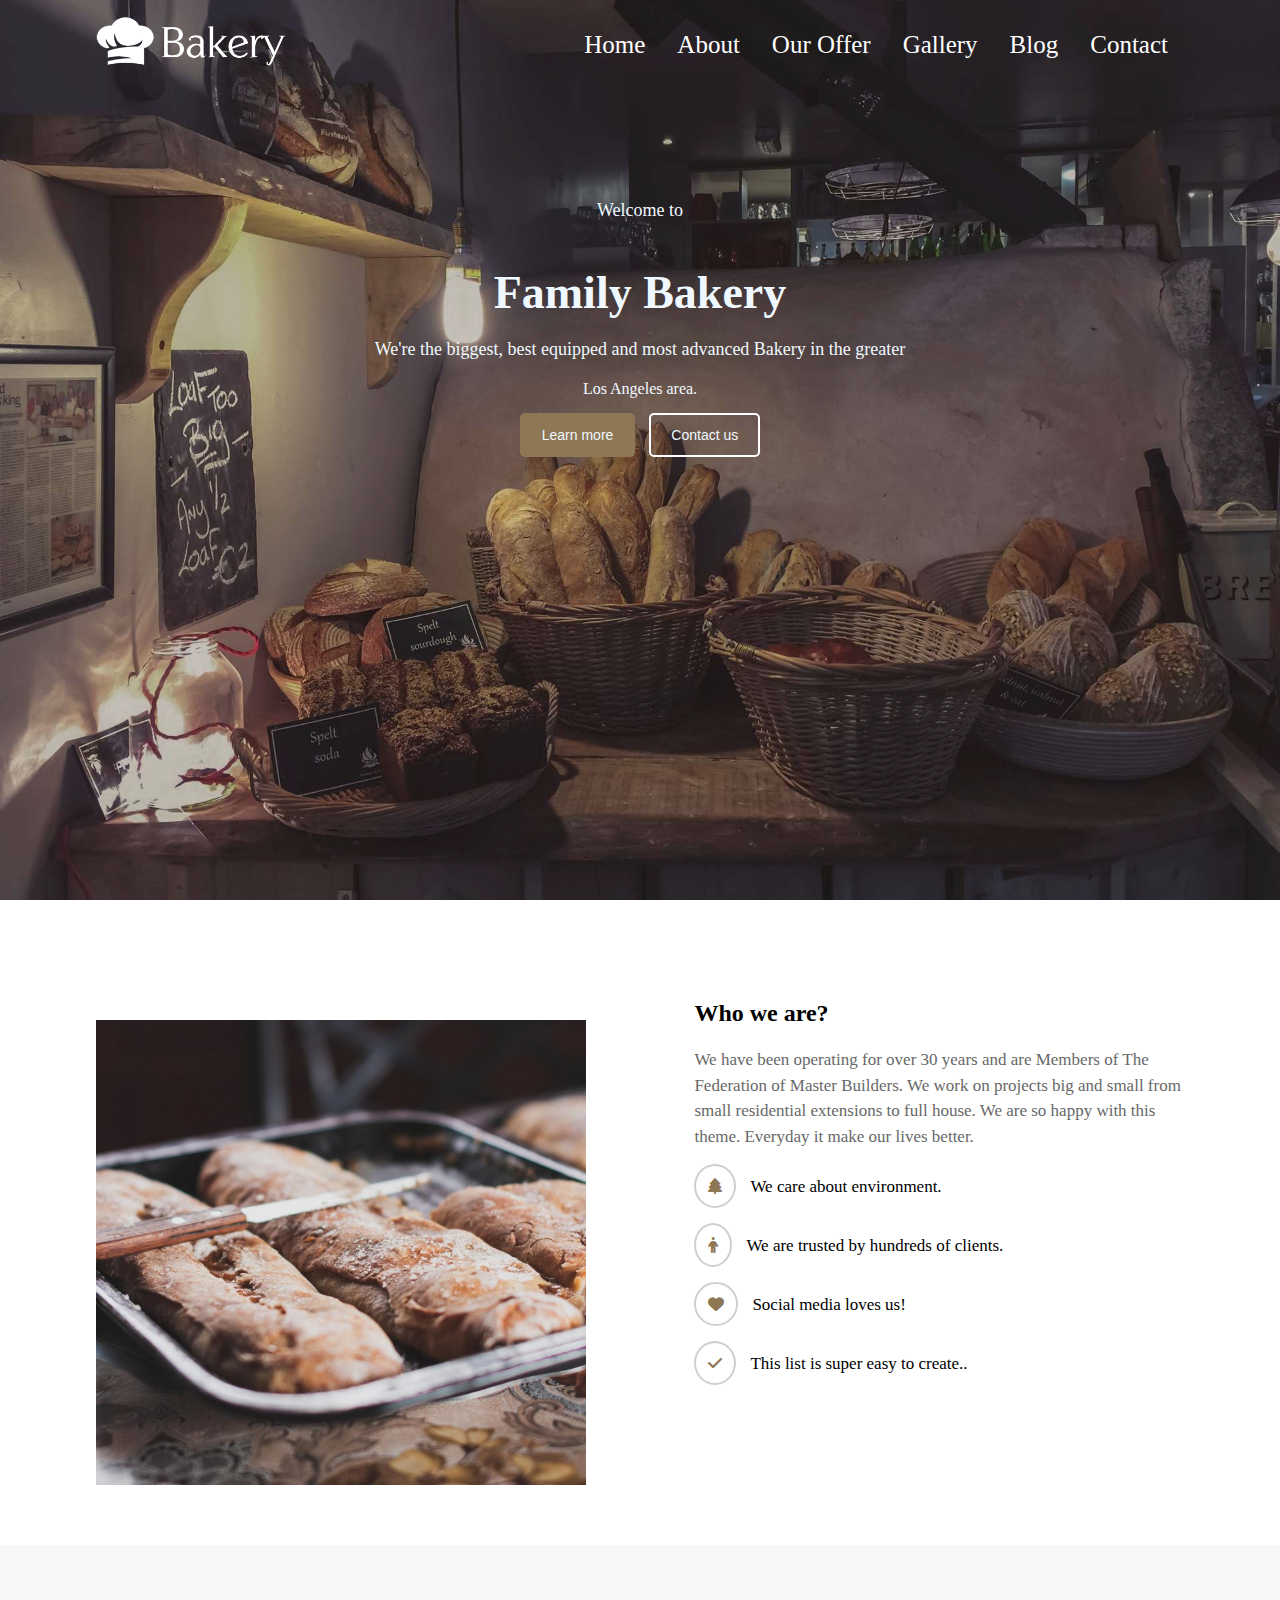
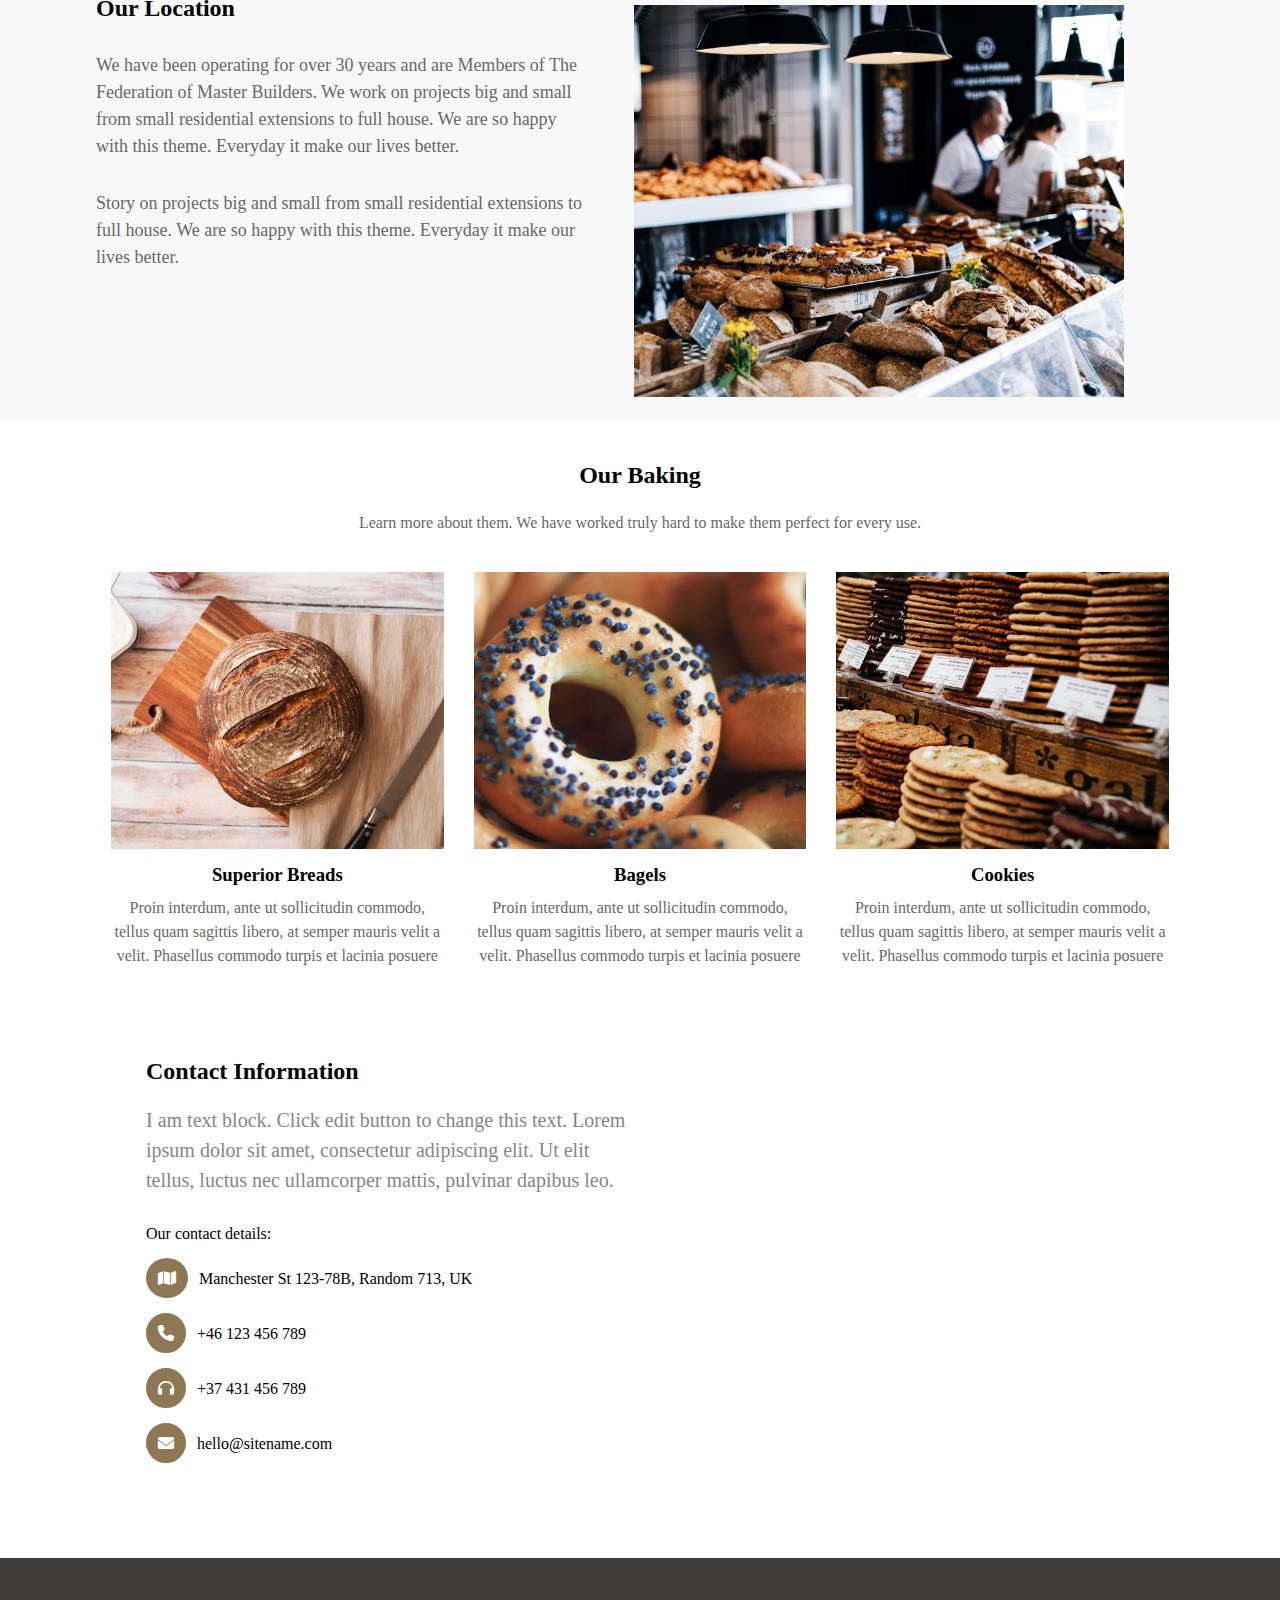
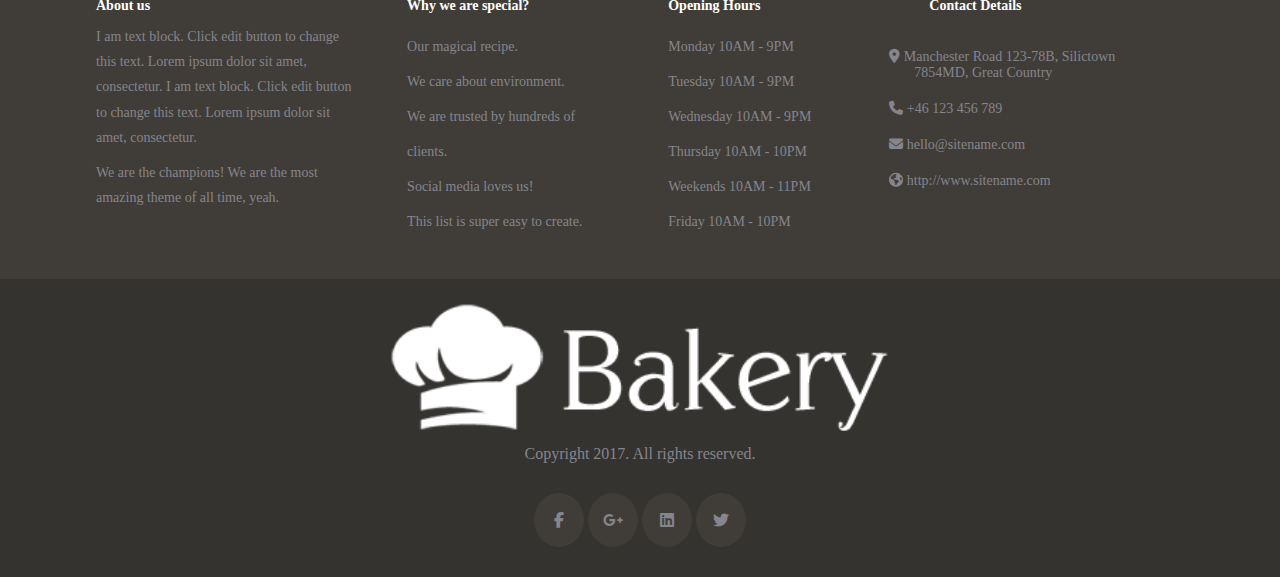
<file: Family_Backery/index.html>
<html>

<head>
    <link rel="stylesheet" href="Style/main.css">
    <link rel="stylesheet" href="https://cdnjs.cloudflare.com/ajax/libs/font-awesome/6.5.0/css/all.min.css">
    <link rel="stylesheet" href="Style/MediaQurey.css">
    <title>Family Bakery</title>
    <meta name="viewport" content="width=device-width, initial-scale=1.0">

</head>

<body>
    <!-- Navbar -->
    <div class="navbar">
        <div class="container">
            <div  class="logo-nav">
                <img src="./Image/bakery-light-1.png" alt="logo-bakery">
            </div>
            <input type="checkbox" id="menu-toggle">
            <label for="menu-toggle" class="hamburger">
                <i class="fa-solid fa-bars"></i>
            </label>
            <div class="link-nav">
                <ul>
                    <li><a href="#Home">Home</a></li>
                    <li><a href="#About">About</a></li>
                    <li><a href="#Our-offer">Our Offer</a></li>
                    <li><a href="#Gallery">Gallery</a></li>
                    <li><a href="#Blog">Blog</a></li>
                    <li><a href="#Contact">Contact</a></li>
                </ul>
            </div>
            <!-- Clear -->
            <div class="clear-fix"></div>
        </div>

    </div>
    <!-- Header -->
    <div id="Home" class="header">
        <div class="overlay">
            <div class="header-content">
                <p class="Welcome">Welcome to</p>
                <h1>Family Bakery</h1>
                <p>We're the biggest, best equipped and most advanced Bakery in the greater
                <div class="par"></div> Los Angeles area.</p>
                <button class="btn-one">Learn more</button> <button class="btn-two">Contact us</button>
            </div>
        </div>
    </div>

    <!-- About -->
    <div id="About" class="about container">
        <div class="image-about">
            <img src="./Image/alexandru-stavrica-170390-800x760.jpg" alt="alexandru-stavrica">
        </div>
        <div class="content-about">
            <div class="content-about-one">
                <h2>
                    Who we are?</h2>
                <p>We have been operating for over 30 years and are Members of The Federation of Master Builders. We
                    work on projects big and small from small residential extensions to full house. We are so happy with
                    this theme. Everyday it make our lives better.</p>
            </div>
            <div class="content-about-icon">
                <div class="icon-one">
                    <i class="fa-solid fa-tree"></i>
                    <span>We care about environment.</span>
                </div>

                <div class="icon-one">
                    <i class="fa-solid fa-person"></i>
                    <span>We are trusted by hundreds of clients.</span>
                </div>

                <div class="icon-one">
                    <i class="fa-solid fa-heart"></i>
                    <span>Social media loves us!</span>
                </div>

                <div class="icon-one">
                    <i class="fa-solid fa-check"></i>
                    <span>This list is super easy to create..</span>
                </div>


            </div>

        </div>
        <div class="clear-fix"></div>
    </div>
    <!-- Our Location -->
    <div id="Our-offer" class="container-Our-location">
        <div class="Our-Location container ">
            <div class="content-Our-Location">
                <h2>Our Location</h2>
                <p class="par-our">We have been operating for over 30 years and are Members of The Federation of Master
                    Builders. We work on projects big and small from small residential extensions to full house. We are
                    so
                    happy with this theme. Everyday it make our lives better.</p>
                <p>Story on projects big and small from small residential extensions to full house. We are so happy with
                    this theme. Everyday it make our lives better.</p>
            </div>

            <div class="image-Our-Location">
                <img src="./Image/full-2-800x640.jpg" alt="Bakery-our-location">
            </div>
            <div class="clear-fix"></div>
        </div>
    </div>


    <!-- Our baking-->
    <div id="Gallery" class="our-baking container">
        <h2>Our Baking</h2>
        <p>Learn more about them. We have worked truly hard to make them perfect for every use.</p>

        <div class="items-ourBaking">
            <img src="./Image/ben-garratt-134774-600x500.jpg" alt="ourBaking">
            <h3>Superior Breads</h3>
            <p>Proin interdum, ante ut sollicitudin commodo, tellus quam sagittis libero, at semper mauris velit a
                velit. Phasellus commodo turpis et lacinia posuere</p>
        </div>

        <div class="items-ourBaking">
            <img src="./Image/stas-ovsky-123540-600x500.jpg" alt="ourBaking">
            <h3>Bagels</h3>
            <p>Proin interdum, ante ut sollicitudin commodo, tellus quam sagittis libero, at semper mauris velit a
                velit. Phasellus commodo turpis et lacinia posuere</p>
        </div>

        <div class="items-ourBaking">
            <img src="./Image/clem-onojeghuo-206832-600x500.jpg" alt="ourBaking">
            <h3>Cookies</h3>
            <p>Proin interdum, ante ut sollicitudin commodo, tellus quam sagittis libero, at semper mauris velit a
                velit. Phasellus commodo turpis et lacinia posuere</p>
        </div>

        <div class="clear-fix"></div>
    </div>


    <!-- Contact Information -->
    <div id="Blog" class="Contact-Information container">
        <div class="content-inform">
            <h2>Contact Information</h2>
            <p>I am text block. Click edit button to change this text. Lorem ipsum dolor sit amet, consectetur
                adipiscing elit. Ut elit tellus, luctus nec ullamcorper mattis, pulvinar dapibus leo.</p>
            <span>Our contact details:</span>
            <div class="contact-details">
                <i class="fa-solid fa-map"></i>
                <span>Manchester St 123-78B, Random 713, UK</span>
            </div>

            <div class="contact-details">
                <i class="fa-solid fa-phone"></i>
                <span>+46 123 456 789</span>
            </div>

            <div class="contact-details">
                <i class="fa-solid fa-headphones"></i>
                <span>+37 431 456 789</span>
            </div>

            <div class="contact-details">
                <i class="fa-solid fa-envelope"></i>
                <span>hello@sitename.com</span>
            </div>
        </div>
        <div class="map">
            <iframe
                src="https://www.google.com/maps/embed?pb=!1m18!1m12!1m3!1d158858.58351316352!2d0.06286311376873775!3d51.52852668344362!2m3!1f0!2f0!3f0!3m2!1i1024!2i768!4f13.1!3m3!1m2!1s0x47d8a00baf21de75%3A0x52963a5addd52a99!2z2YTZhtiv2YbYjCDYp9mE2YXZhdmE2YPYqSDYp9mE2YXYqtit2K_YqQ!5e0!3m2!1sar!2seg!4v1750877757990!5m2!1sar!2seg"
                width="580" height="450" style="border:0;" allowfullscreen="" loading="lazy"
                referrerpolicy="no-referrer-when-downgrade"></iframe>
        </div>

        <div class="clear-fix"></div>
    </div>

    <!-- All content -->
    <div class="container-all">
        <div class="all-content container ">
            <div class="using ">
                <h4>About us</h4>
                <p class="using-par">I am text block. Click edit button to change this text. Lorem ipsum dolor sit amet,
                    consectetur. I am
                    text block. Click edit button to change this text. Lorem ipsum dolor sit amet, consectetur.</p>
                <p>We are the champions! We are the most amazing theme of all time, yeah.</p>
            </div>

            <div class="special">
                <h4>Why we are special?</h4>
                <ul>
                    <li>Our magical recipe.</li>
                    <li>We care about environment.</li>
                    <li>We are trusted by hundreds of clients.</li>
                    <li>Social media loves us!</li>
                    <li>This list is super easy to create.</li>
                </ul>
            </div>

            <div class="special">
                <h4>Opening Hours</h4>
                <ul>
                    <li>Monday 10AM - 9PM</li>
                    <li>Tuesday 10AM - 9PM</li>
                    <li>Wednesday 10AM - 9PM</li>
                    <li>Thursday 10AM - 10PM</li>
                    <li>Weekends 10AM - 11PM</li>
                    <li>Friday 10AM - 10PM</li>
                </ul>
            </div>

            <div class="special ">
                <h4>Contact Details</h4>
                <div class="icon-detalis">
                    <i class="fa-solid fa-location-dot"></i>
                    <span>Manchester Road 123-78B, Silictown</span>
                    <span class="Country">7854MD, Great Country</span>
                </div>

                <div class="icon-detalis">
                    <i class="fa-solid fa-phone"></i>
                    <span>+46 123 456 789</span>
                </div>

                <div class="icon-detalis">
                    <i class="fa-solid fa-envelope"></i>
                    <span>hello@sitename.com</span>

                </div>

                <div class="icon-detalis">
                    <i class="fa-solid fa-earth-americas"></i>
                    <span><a href="">http://www.sitename.com</a></span>

                </div>
            </div>

            <div class="clear-fix"></div>
        </div>
    </div>

    <!-- Footer -->
    <div id="Contact" class="container-F-bakery">
        <div class="F-bakery">
            <img src="./Image/bakery-light-1.png" alt="bakery">
            <p>Copyright 2017. All rights reserved.</p>
        </div>
        <div class="icon-f-bakery">
            <i class="fa-brands fa-facebook-f"></i>
            <i class="fa-brands fa-google-plus-g"></i>
            <i class="fa-brands fa-linkedin"></i>
            <i class="fa-brands fa-twitter"></i>
        </div>
    </div>


</body>

</html>
</file>
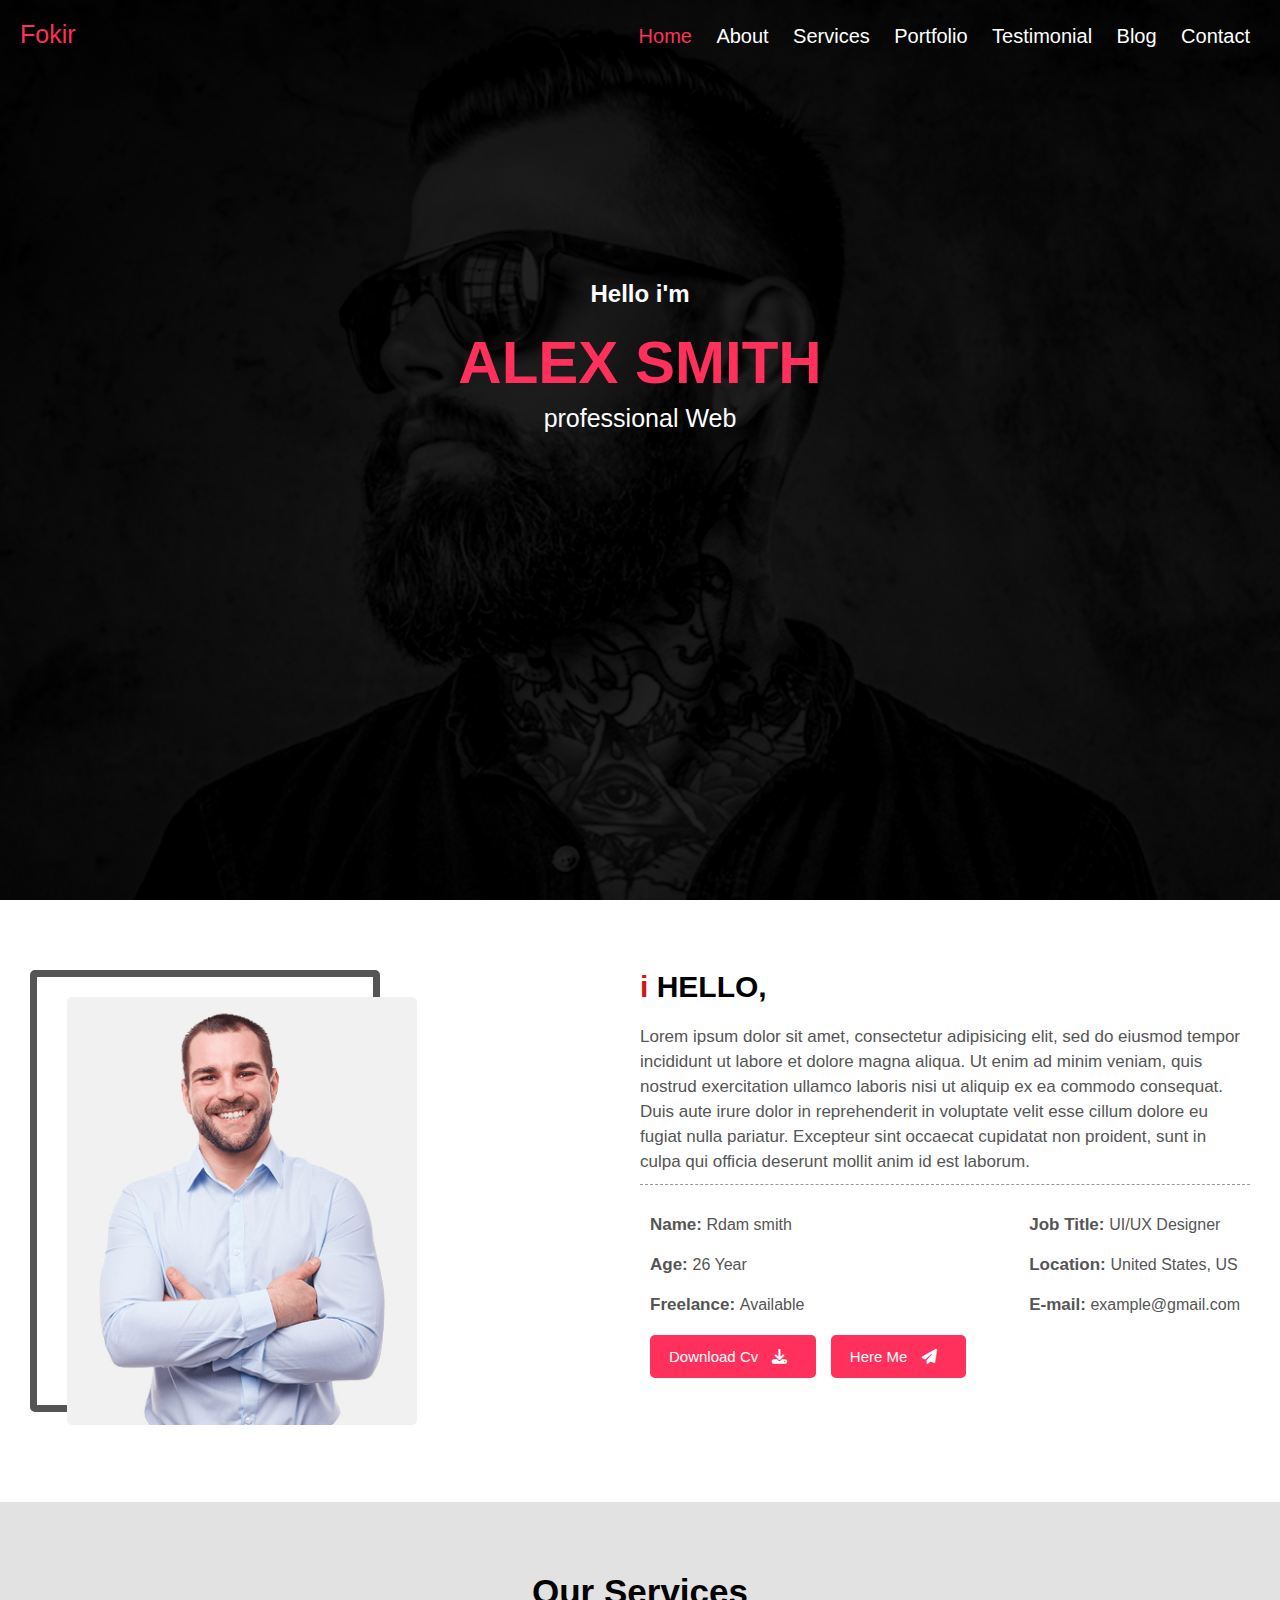
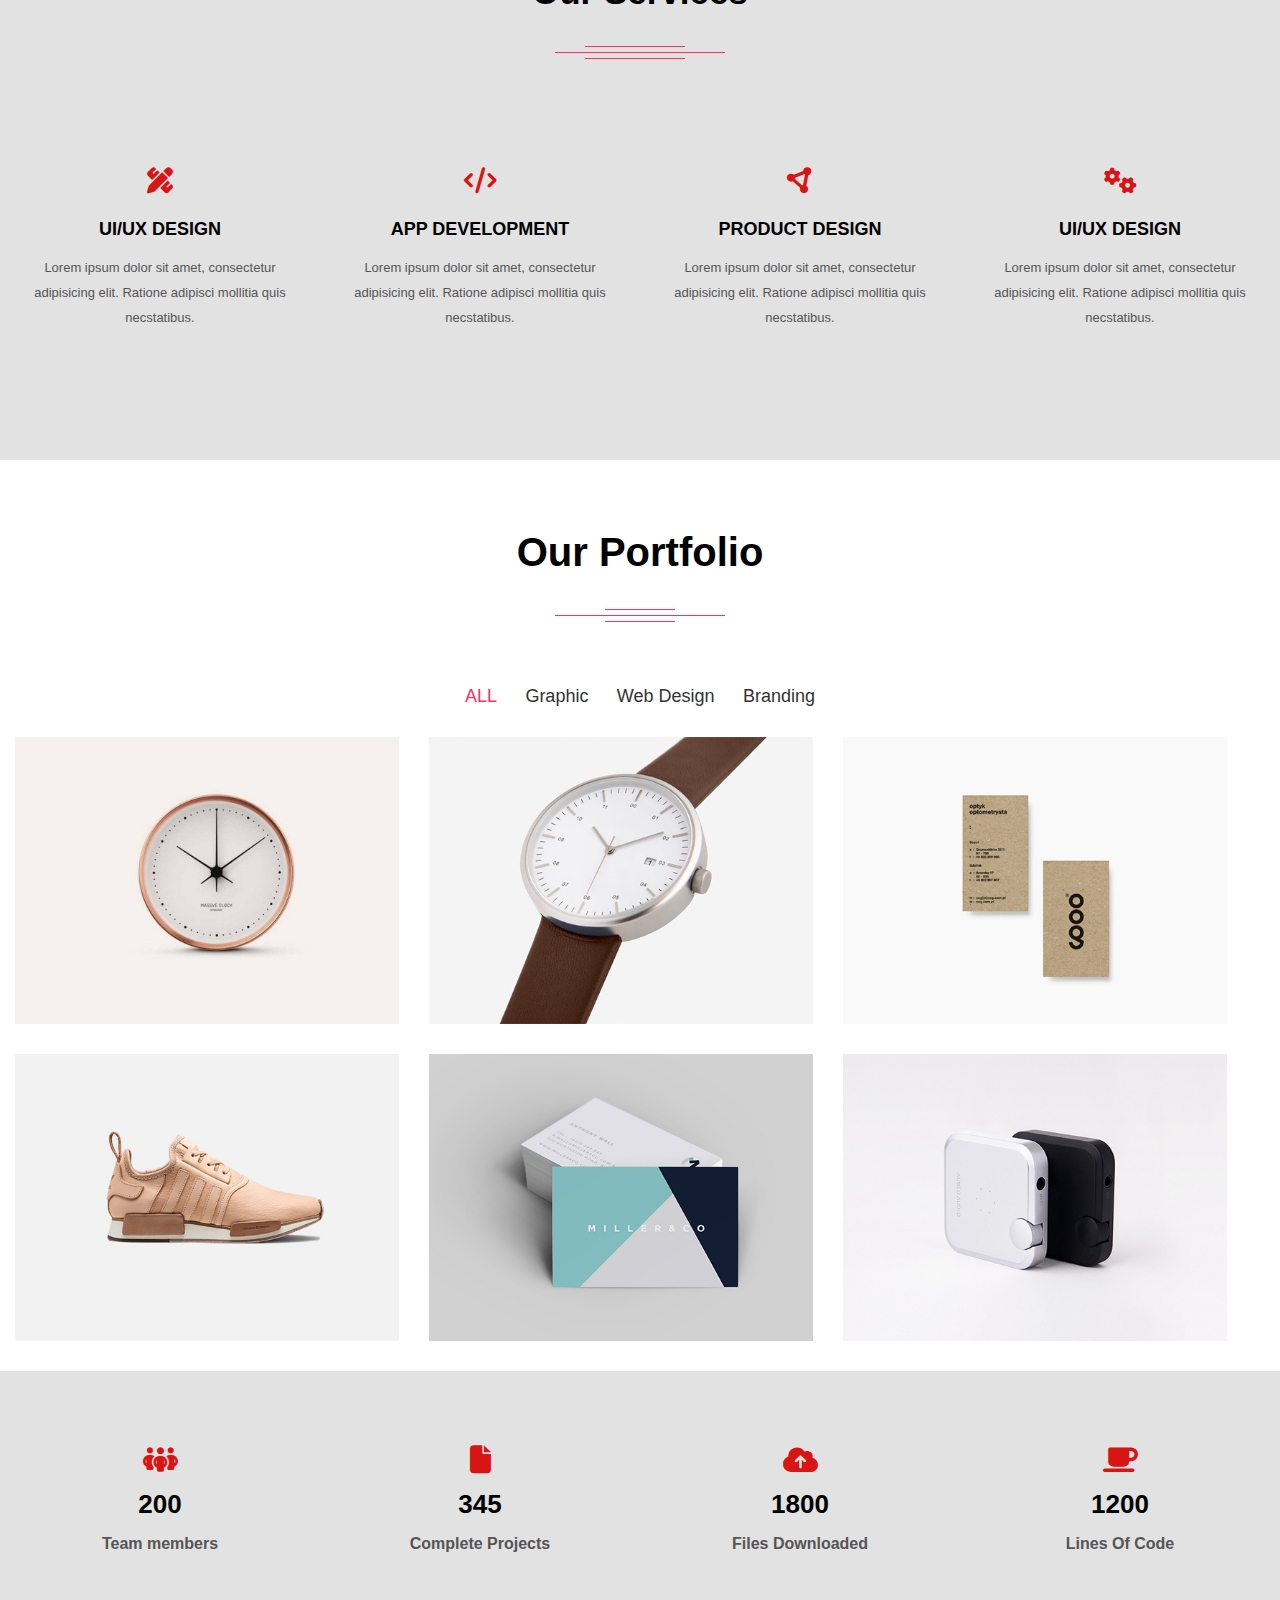
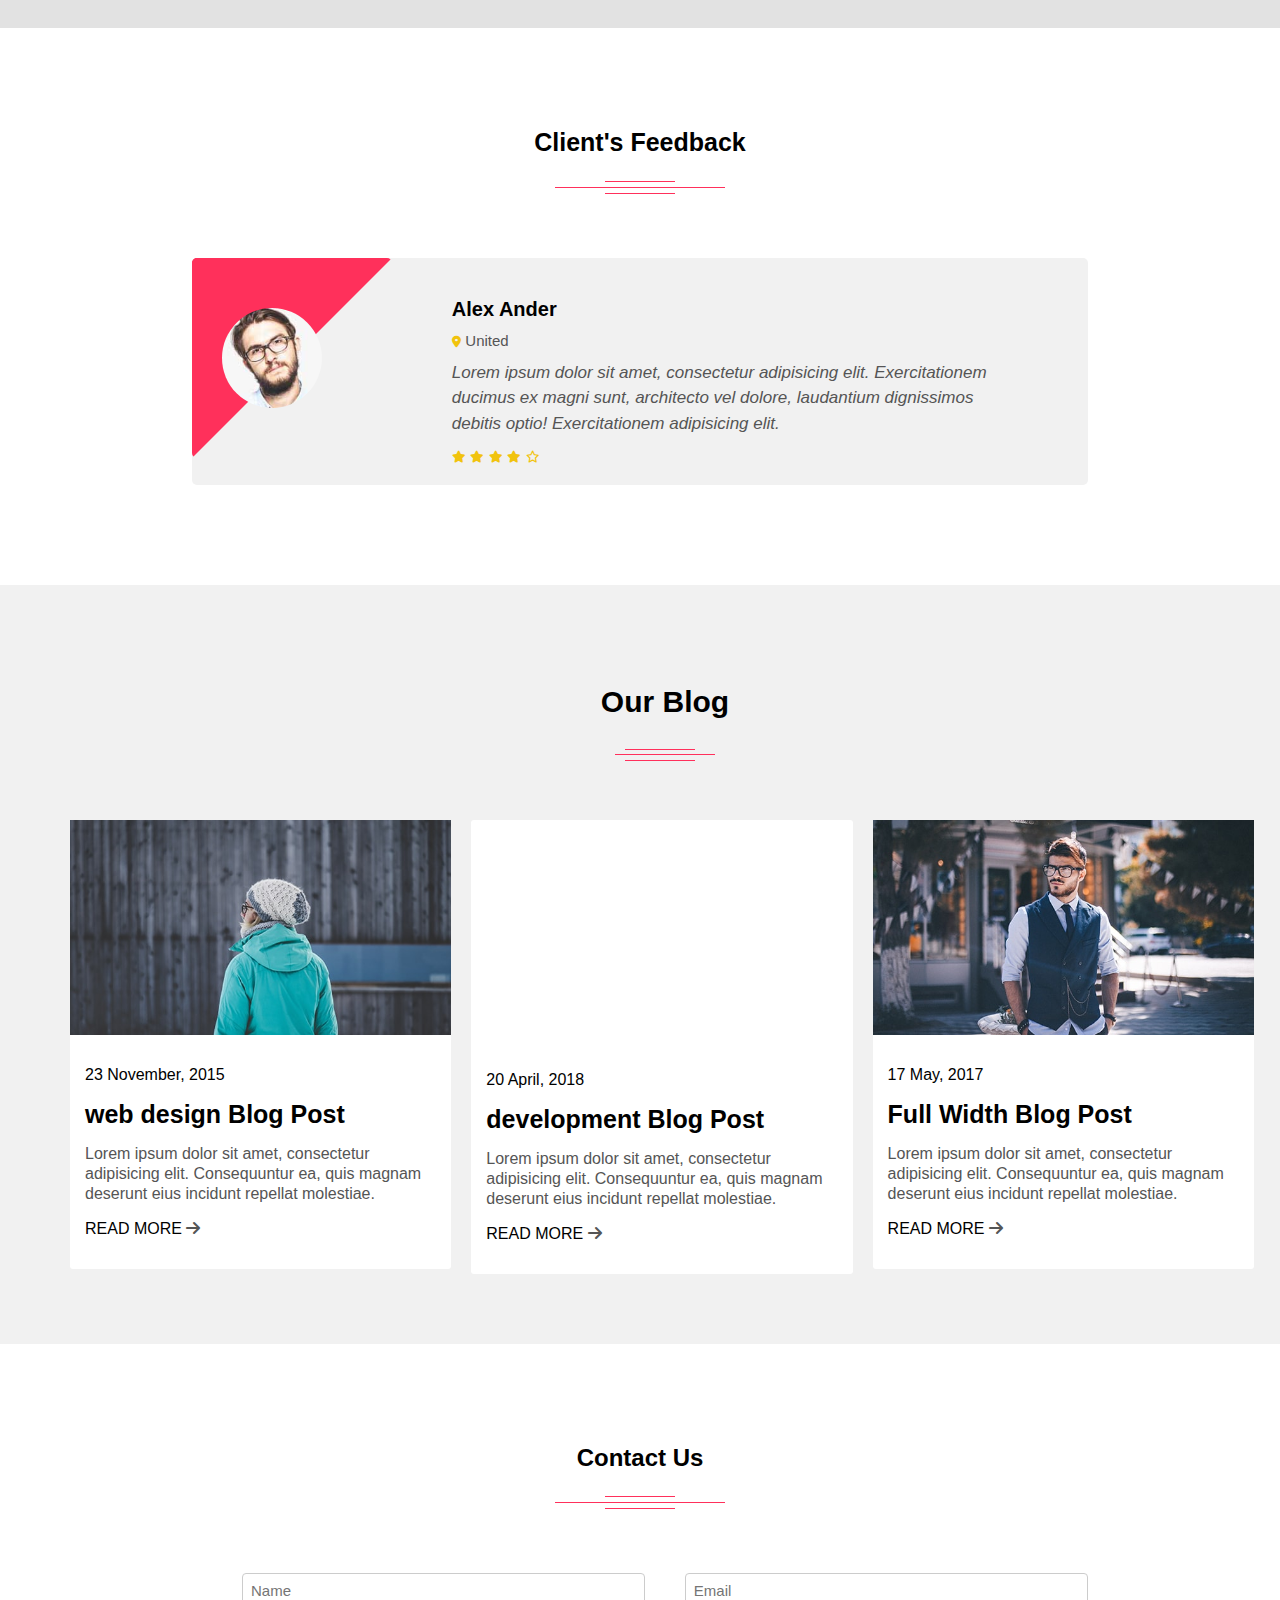
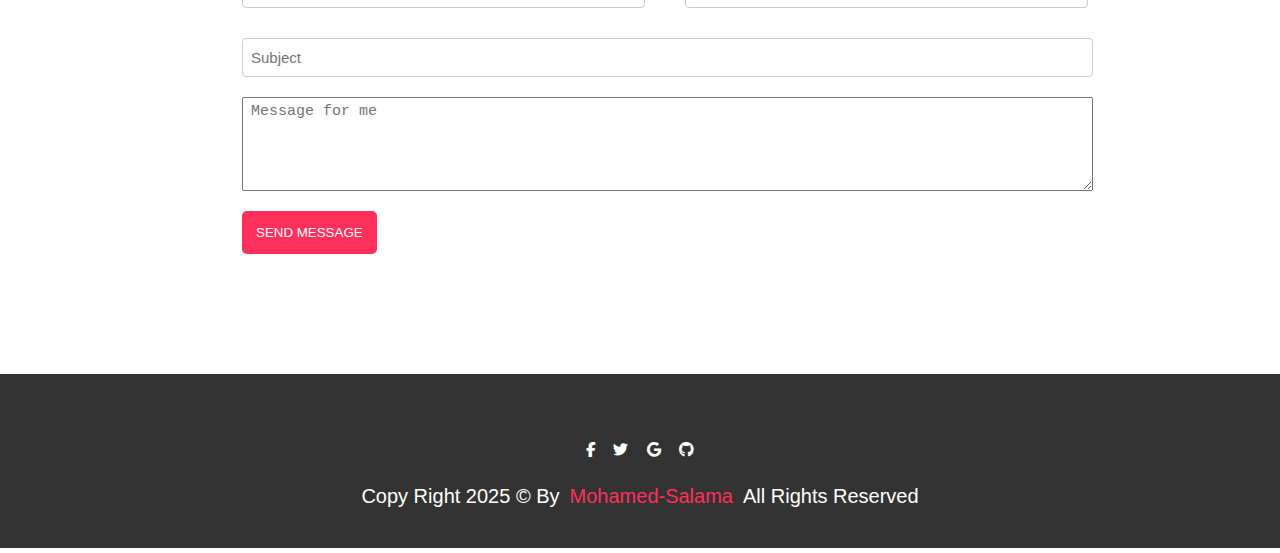
<file: Foki_r/index.html>
<html>

<head>
    <title>Fokir</title>
    <link rel="stylesheet" href="css/Stylee.css">
    <link rel="stylesheet" href="https://cdnjs.cloudflare.com/ajax/libs/font-awesome/6.5.0/css/all.min.css">
    <link rel="stylesheet" href="css/Media.css">
    <meta name="viewport" content="width=device-width, initial-scale=1.0">
</head>

<body>
    <div class="navbar">
        <div class="container">
            <div class="icon-navbar">
                <a id="#header" href="">Fokir</a>
            </div>
            <input type="checkbox" id="menu-toggle">
            <label for="menu-toggle" class="hamburger">
                <span></span>
                <span></span>
                <span></span>
            </label>
            <div class="link-navbar">
                <ul>
                    <li><a id="Active" href="#">Home</a></li>
                    <li><a href="#About">About</a></li>
                    <li><a href="#Service">Services</a></li>
                    <li><a href="#Portfolio">Portfolio</a></li>
                    <li><a href="#Clients">Testimonial</a></li>
                    <li><a href="#Our-Blog">Blog</a></li>
                    <li><a href="#Contact-Us">Contact</a></li>
                </ul>
            </div>
            <div class="clear-fix"></div>
        </div>
    </div>
    <!-- Header -->
    <div class="header">
        <div class="overlay">
            <div class="content-header">
                <p>Hello i'm</p>
                <h1>ALEX SMITH</h1>
                <p class="dev-p">professional Web <span class="typed-fokir"></span> </p>
            </div>
        </div>
    </div>

    <!--About -->
    <div id="About" class="about container">
        <div class="img-about">
            <div class="border-about">
                <div class="card-about">
                    <img src="image/work-7.jpg" alt="">
                    <div class="overlay-about">
                        <div class="icon-about">
                            <ul>
                                <li><i class="fa-brands fa-facebook-f"></i></li>
                                <li><i class="fa-brands fa-google"></i></li>
                                <li><i class="fa-brands fa-twitter"></i></li>
                                <li><i class="fa-brands fa-github"></i></li>
                            </ul>
                        </div>
                    </div>
                </div>
            </div>
            <div class="clear-fix"></div>
        </div>


        <div class="content-about">
            <div class="about-one">
                <span class="card-about-one">i</span>
                <span>HELLO,</span>
                <p>Lorem ipsum dolor sit amet, consectetur adipisicing elit, sed do eiusmod tempor incididunt ut labore
                    et dolore magna aliqua. Ut enim ad minim veniam, quis nostrud exercitation ullamco laboris nisi ut
                    aliquip ex ea commodo consequat. Duis aute irure dolor in reprehenderit in voluptate velit esse
                    cillum dolore eu fugiat nulla pariatur. Excepteur sint occaecat cupidatat non proident, sunt in
                    culpa qui officia deserunt mollit anim id est laborum.</p>
            </div>

            <div class="listItem-one-about">
                <div class="info-item">
                    <span class="info-about">Name:</span>
                    <span>Rdam smith</span>
                </div>
                <div class="info-item">
                    <span class="info-about">Age: </span>
                    <span>26 Year</span>
                </div>
                <div class="info-item">
                    <span class="info-about">Freelance: </span>
                    <span>Available</span>
                </div>
            </div>

            <div class="listItem-two-about">
                <div class="info-item">
                    <span class="info-about">Job Title: </span>
                    <span>UI/UX Designer</span>
                </div>
                <div class="info-item">
                    <span class="info-about">Location: </span>
                    <span>United States, US</span>
                </div>
                <div class="info-item">
                    <span class="info-about"> E-mail:</span>
                    <span> example@gmail.com</span>
                </div>
            </div>
            <div class="clear-fix"></div>
            <div class="btn-about">
                <button class="btn-one">
                    <a href="">Download Cv
                        <i class="fa-solid fa-download"></i>
                    </a>
                </button>

                <button class="btn-two btn-one">
                    <a href="">Here Me
                        <i class="fa-solid fa-paper-plane"></i>
                    </a>
                </button>

            </div>
        </div>
        <div class="clear-fix"></div>
    </div>
    <!-- Services -->
    <div class="container-Services">
        <div id="Service" class="Services container">
            <h2>Our Services</h2>
            <div class="line-element"></div>
            <div class="item-Services">
                <i class="fa-solid fa-pen-ruler"></i>
                <h3>UI/UX DESIGN</h3>
                <p>Lorem ipsum dolor sit amet, consectetur adipisicing elit. Ratione adipisci mollitia quis necstatibus.
                </p>
            </div>
            <div class="item-Services">
                <i class="fa-solid fa-code"></i>
                <h3>APP DEVELOPMENT</h3>
                <p>Lorem ipsum dolor sit amet, consectetur adipisicing elit. Ratione adipisci mollitia quis necstatibus.
                </p>
            </div>
            <div class="item-Services">
                <i class="fa-solid fa-circle-nodes"></i>
                <h3>PRODUCT DESIGN</h3>
                <p>Lorem ipsum dolor sit amet, consectetur adipisicing elit. Ratione adipisci mollitia quis necstatibus.
                </p>
            </div>
            <div class="item-Services">
                <i class="fa-solid fa-gears"></i>
                <h3>UI/UX DESIGN</h3>
                <p>Lorem ipsum dolor sit amet, consectetur adipisicing elit. Ratione adipisci mollitia quis necstatibus.
                </p>
            </div>
            <div class="clear-fix"></div>
        </div>
    </div>
    <!-- Our Portfolio -->
    <div id="Portfolio" class="Our-Portfolio container">
        <div class="content-Our-Portfolio">
            <h2>Our Portfolio</h2>
            <div class="line-portfoilo"></div>
            <button id="Active"> ALL</button>
            <button>Graphic</button>
            <button> Web Design</button>
            <button> Branding</button>
        </div>
        <div class="item-OurPortfoli-one">
            <img src="image/2-1.jpg" alt="OurPortfoli">
            <div class="overlayOne">
                <div class="icon-Ourportfoli">
                    <i class="fa-regular fa-file-image"></i>
                </div>
            </div>
        </div>
        <div class="item-OurPortfoli-one">
            <img src="image/2.jpg" alt="OurPortfoli">
            <div class="overlayOne">
                <div class="icon-Ourportfoli">
                    <i class="fa-solid fa-paperclip"></i>
                </div>
            </div>
        </div>
        <div class="item-OurPortfoli-one">
            <img src="image/3.jpg" alt="OurPortfoli">
            <div class="overlayOne">
                <div class="icon-Ourportfoli">
                    <i class="fa-regular fa-file-video"></i>
                </div>
            </div>
        </div>
        <div class="item-OurPortfoli-one">
            <img src="image/4.jpg" alt="OurPortfoli">
            <div class="overlayOne">
                <div class="icon-Ourportfoli">
                    <i class="fa-regular fa-file-image"></i>
                </div>
            </div>
        </div>
        <div class="item-OurPortfoli-one">
            <img src="image/5.jpg" alt="OurPortfoli">
            <div class="overlayOne">
                <div class="icon-Ourportfoli">
                    <i class="fa-solid fa-paperclip"></i>
                </div>
            </div>
        </div>
        <div class="item-OurPortfoli-one">
            <img src="image/6.jpg" alt="OurPortfoli">
            <div class="overlayOne">
                <div class="icon-Ourportfoli">
                    <i class="fa-regular fa-file-image"></i>
                </div>
            </div>
        </div>

        <div class="clear-fix"></div>
    </div>

    <!-- Icon-member -->
    <div class="Icon-member  container-Services">
        <div class="item-member">
            <i class="fa-solid fa-people-group"></i>
            <p>200</p>
            <p class="p-member">Team members</p>
        </div>
        <div class="item-member">
            <i class="fa-solid fa-file"></i>
            <p>345</p>
            <p class="p-member">Complete Projects</p>
        </div>
        <div class="item-member">
            <i class="fa-solid fa-cloud-arrow-up"></i>
            <p>1800</p>
            <p class="p-member">Files Downloaded</p>
        </div>
        <div class="item-member">
            <i class="fa-solid fa-mug-saucer"></i>
            <p>1200</p>
            <p class="p-member">Lines Of Code</p>
        </div>



        <div class="clear-fix"></div>
    </div>

    <!-- Client's Feedback -->
    <div id="Clients" class="Clients-Feedback container">
        <h2>Client's Feedback</h2>
        <div class="line-portfoilo"></div>
        <div class="alex-ander container-feedback">

            <div class="content-alex">
                <h4>Alex Ander</h4>
                <i class="fa-solid fa-location-dot"></i>
                <span>United</span>
                <p>Lorem ipsum dolor sit amet, consectetur adipisicing elit. Exercitationem ducimus ex magni sunt,
                    architecto vel dolore, laudantium dignissimos debitis optio! Exercitationem adipisicing elit.</p>
                <div class="icon-ander">
                    <i class="fa-solid fa-star"></i>
                    <i class="fa-solid fa-star"></i>
                    <i class="fa-solid fa-star"></i>
                    <i class="fa-solid fa-star"></i>
                    <i class="fa-regular fa-star"></i>
                </div>
            </div>
            <div class="img-alex">
                <div class="alex-ground">
                    <img src="image/3-1.jpg" alt="alex">
                </div>
            </div>
            <div class="clear-fix"></div>
        </div>
    </div>

    <!-- Our Blog -->
    <div class="container-blog">
        <div id="Our-Blog" class="Our-Blog  container">
            <h2>Our Blog</h2>
            <div class="line-blog"></div>
            <div class="card-blog">
                <div class="img-card">
                    <img src="image/1-1.jpg" alt="Our Blog">
                </div>
                <div class="content-blog">
                    <span>23 November, 2015</span>
                    <h3>web design Blog Post</h3>
                    <p>Lorem ipsum dolor sit amet, consectetur adipisicing elit. Consequuntur ea, quis magnam deserunt
                        eius
                        incidunt repellat molestiae.</p>
                    <span class="blog">READ MORE </span>
                    <i class="fa-solid fa-arrow-right"></i>
                </div>
            </div>

            <div class="card-blog">
                <div class="img-card">
                    <iframe width="350" height="220" src="https://www.youtube.com/embed/uVju5--RqtY?si=I9MYE29u39aAzpBf"
                        title="YouTube video player" frameborder="0"
                        allow="accelerometer; autoplay; clipboard-write; encrypted-media; gyroscope; picture-in-picture; web-share"
                        referrerpolicy="strict-origin-when-cross-origin" allowfullscreen></iframe>
                </div>
                <div class="content-blog">
                    <span>20 April, 2018</span>
                    <h3>development Blog Post</h3>
                    <p>Lorem ipsum dolor sit amet, consectetur adipisicing elit. Consequuntur ea, quis magnam deserunt
                        eius
                        incidunt repellat molestiae.</p>
                    <span>READ MORE </span>
                    <i class="fa-solid fa-arrow-right"></i>
                </div>
            </div>

            <div class="card-blog">
                <div class="img-card">
                    <img src="image/5-1.jpg" alt="Our Blog">
                </div>
                <div class="content-blog">
                    <span>17 May, 2017</span>
                    <h3>Full Width Blog Post</h3>
                    <p>Lorem ipsum dolor sit amet, consectetur adipisicing elit. Consequuntur ea, quis magnam deserunt
                        eius
                        incidunt repellat molestiae.</p>
                    <span>READ MORE </span>
                    <i class="fa-solid fa-arrow-right"></i>
                </div>
            </div>
            <div class="clear-fix"></div>
        </div>
    </div>

    <!-- Contact Us -->
    <div id="Contact-Us" class="Contact-Us container">
        <div class="content-form">
            <h2>Contact Us </h2>
        </div>
        <div class="line-portfoilo"></div>
        <div class="form-us">
            <form action="">
                <input type="text" placeholder="Name" id="Name">
                <input type="email" placeholder="Email" id="Email">
                <div class="form-two">
                    <input type="text" placeholder="Subject" id="Subject">
                    <textarea name="" rows="5" cols="50" maxlength="30" placeholder="Message for me"
                        id="message"></textarea>
                    <button class="Send">SEND MESSAGE</button>
                </div>
            </form>

        </div>
        <div class="clear-fix"></div>
    </div>

    <!-- Footer -->
    <div class="footer container">
        <div class="icon-content">
            <i class="fa-brands fa-facebook-f"></i>
            <i class="fa-brands fa-twitter"></i>
            <i class="fa-brands fa-google"></i>
            <i class="fa-brands fa-github"></i>
        </div>
        <div class="content-footer">
            <p>Copy Right 2025 © By<a href="https://github.com/MohamedSalama26">Mohamed-Salama</a>All Rights Reserved
            </p>
        </div>
    </div>


</body>

</html>
</file>
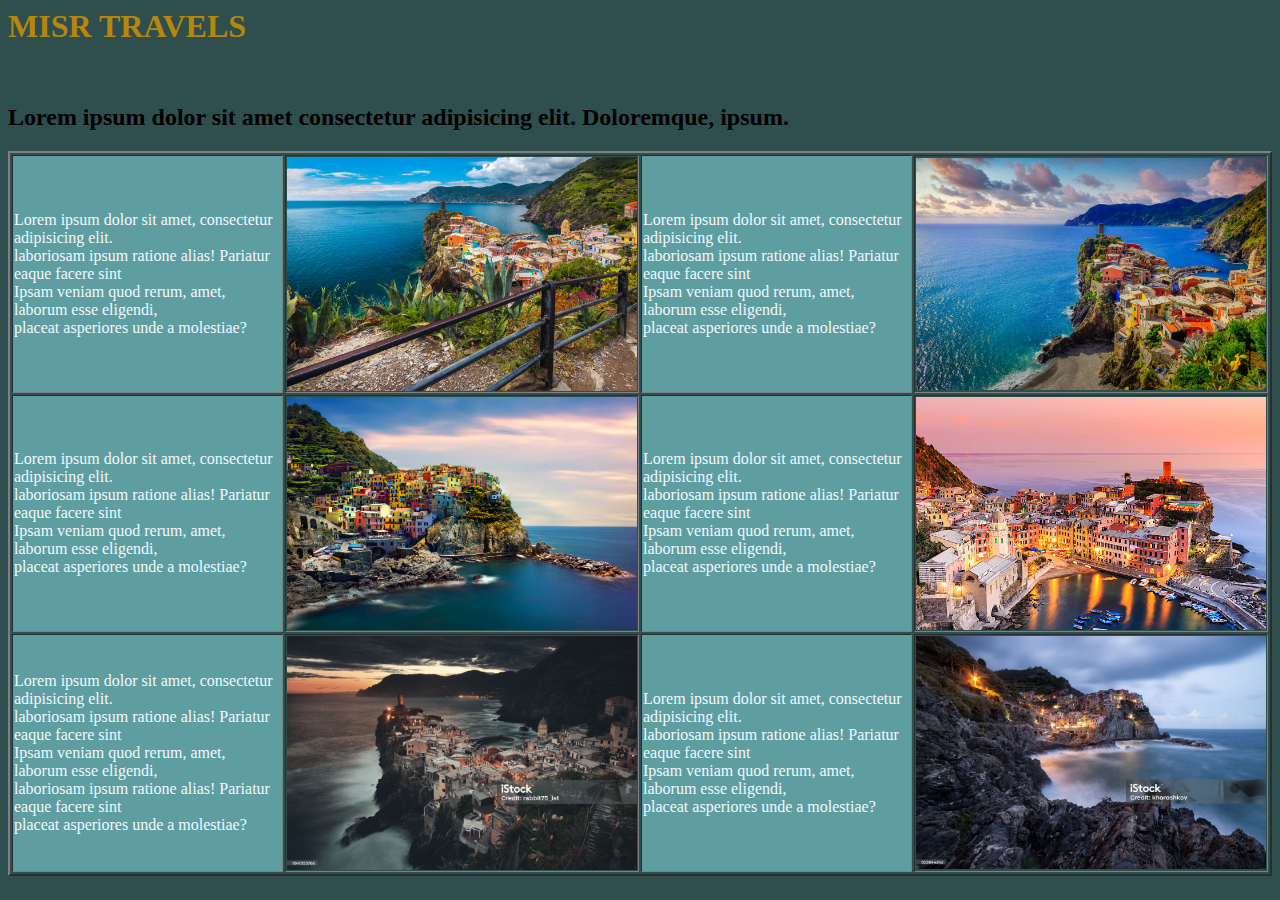
<file: Misr Travels/index.html>
<!-- saved from url=(0032)http://127.0.0.1:5500/index.html -->
<html>

<body style="background-color:darkslategray">
	<h1 style="color: darkgoldenrod;">MISR TRAVELS</h1>
	<br>
	<h2>Lorem ipsum dolor sit amet consectetur adipisicing elit. Doloremque, ipsum.</h2>
	<table border="2" width="100%">


		<tbody>
			<tr>
				<td style="color: aliceblue; background-color: cadetblue;">
					Lorem ipsum dolor sit amet, consectetur adipisicing elit.<br />
					laboriosam ipsum ratione alias! Pariatur eaque facere sint <br />
					Ipsam veniam quod rerum, amet, laborum esse eligendi,<br />
					placeat asperiores unde a molestiae?
				</td>

				<td>

					<img width="350px" src="imag/istockphoto.jpg" alt="tourist in the egypt">



				</td>


				<td style="color: aliceblue;background-color: cadetblue;">
					Lorem ipsum dolor sit amet, consectetur adipisicing elit.<br />
					laboriosam ipsum ratione alias! Pariatur eaque facere sint <br />
					Ipsam veniam quod rerum, amet, laborum esse eligendi,<br />
					placeat asperiores unde a molestiae?
				</td>

				<td>

					<img width="350px" src="imag/tockphoto.jpg" alt="travel in the egypt">



				</td>

			</tr>


			<tr>
				<td style="color: aliceblue;background-color: cadetblue;">
					Lorem ipsum dolor sit amet, consectetur adipisicing elit.<br />
					laboriosam ipsum ratione alias! Pariatur eaque facere sint <br />
					Ipsam veniam quod rerum, amet, laborum esse eligendi,<br />
					placeat asperiores unde a molestiae?
				</td>


				<td>

					<img width="350px" src="imag/istockphotooo.jpg" alt="Camel in the egypt">


				</td>




				<td style="color: aliceblue;background-color: cadetblue;">
					Lorem ipsum dolor sit amet, consectetur adipisicing elit.<br />
					laboriosam ipsum ratione alias! Pariatur eaque facere sint <br />
					Ipsam veniam quod rerum, amet, laborum esse eligendi,<br />
					placeat asperiores unde a molestiae?
				</td>


				<td>

					<img width="350px" src="imag/istockphotoFive.jpg" alt="Camel in the egypt">

				</td>


			</tr>


			<tr>
				<td style="color: aliceblue;background-color: cadetblue;">
					Lorem ipsum dolor sit amet, consectetur adipisicing elit.<br />
					laboriosam ipsum ratione alias! Pariatur eaque facere sint <br />
					Ipsam veniam quod rerum, amet, laborum esse eligendi,<br />
					laboriosam ipsum ratione alias! Pariatur eaque facere sint <br />
					placeat asperiores unde a molestiae?
				</td>

				<td>

					<img width="350px" src="imag/photosa.jpg" alt="Camel in the egypt">

				</td>


				<td style="color: aliceblue;background-color: cadetblue;">
					Lorem ipsum dolor sit amet, consectetur adipisicing elit.<br />
					laboriosam ipsum ratione alias! Pariatur eaque facere sint <br />
					Ipsam veniam quod rerum, amet, laborum esse eligendi,<br />
					placeat asperiores unde a molestiae?
				</td>

				<td>

					<img width="350px" src="imag/istockphotoss.jpg" alt="Camel in the egypt">


				</td>

			</tr>

		</tbody>
	</table>

</body>

</html>
</file>
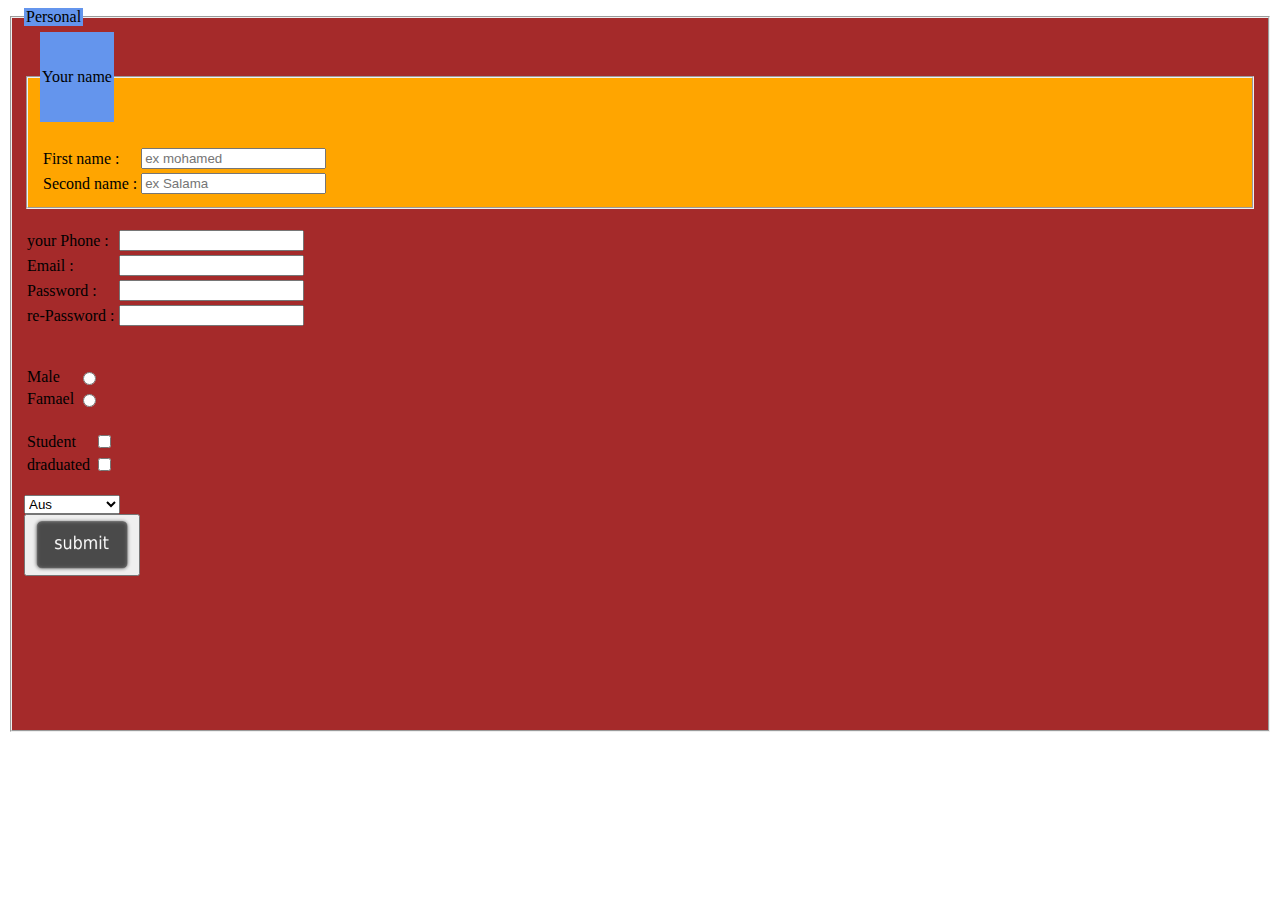
<file: Personal Data/index.html>
<html>

<body>
    <form>


        <fieldset width="100%" style="background-color:brown;">
            <legend style="background-color:cornflowerblue"> Personal</legend>


            <fieldset style="background-color: orange;">
                <table>



                    <legend style="background-color: cornflowerblue;"><br> <br> Your name<br> <br><br></legend>


                    <tr>

                        <td><label for="frist-name"> First name : </label></td>
                        <td> <input placeholder="ex mohamed" type="text" name="Fname" id="frist-name"></td>
                    </tr>
                    <br>
                    <td> <label for="second-name"> Second name : </label></td>
                    <td> <input placeholder="ex Salama" type="text" name="Sname" id="second-name"></td>
                </table>
            </fieldset>

            <!------------------------------------------------------------------->
            <table>

                <tr>

                    <td> <label for="phone">your Phone :</label></td>
                    <td> <input type="tel" name="my_Phone" id="phone"> </td>

                </tr>

                <tr>

                    <td> <label for="Email"> Email :</label></td>
                    <td> <input type="email" name="Email" id="Email"></td>

                </tr>

                <tr>

                    <td><label for="password"> Password :</label></td>
                    <td><input type="password" name="Pass" id="password"></td>
                    <br>
                </tr>

                <tr>
                    <td><label for="r_password"> re-Password :</label></td>
                    <td><input type="password" name="Pass" id="r_password"></td>


                </tr>
            </table>
            <!------------------------------------------------------------------->
            <table>

                <br>
                <tr>

                    <td> <label for="Male"> Male</label></td>
                    <td><input type="radio" name="Gender" id="Male"></td>

                </tr>
                <br>
                <tr>
                    <td> <label for="Famael"> Famael</label></td>
                    <td><input type="radio" name="Gender" id="Famael"></td>
                </tr>
            </table>
            <br>
            <table>


                <tr>
                    <td> <label for="Student"> Student</label></td>
                    <td> <input type="checkbox" name="School" id="Student"></td>
                </tr>

                <tr>
                    <td> <label for="draduated"> draduated</label></td>
                    <td> <input type="checkbox" name="School" id="draduated"></td>

                </tr>
            </table>

            <!------------------------------------------------------------------->
            <br>
            <select name="ID_Group" id="">
                <option value="D_Group">Aus</option>

                <optgroup label="Group 1">
                    <option value="option 1.1">option 1.1 </option>

                </optgroup>

                <optgroup label="Group 2">
                    <option value="option 2.1">option 2.1</option>
                    <option value="option 2.2">option 2.2</option>
                </optgroup>

                <optgroup disabled label="Group 3">
                    <option value="option 3.1">option 3.1</option>
                    <option value="option 3.2">option 3.2</option>
                    <option value="option 3.3">option 3.3</option>
                </optgroup>

            </select>


            <br>
            <button> <img width="100px" src="imag/Submit-Button.png" alt=" botton_sumbit"> </button>
            <!--I did a lot of breaklines just to make the browser look good until we get it Css-->
            <br>
            <br>
            <br>
            <br>
            <br>
            <br>
            <br>
            <br>
            <br>
        </fieldset>


    </form>
</body>

</html>
</file>
<file: Family_Backery/Style/main.css>
* {
    margin: 0;
    box-sizing: border-box;

}

.container {
    margin: auto;
    width: 85%;
}

.clear-fix {
    clear: both;
}

/* Navbar */
.hamburger {
    display: none;
    font-size: 30px;
    color: white;
    cursor: pointer;
    float: right;
    margin-top: 20px;
    margin-right: 20px;
}

.hamburger {
  display: none;
  font-size: 28px;
  color: white;
  cursor: pointer;
  float: right;
  margin-top: 20px;
  margin-right: 10px;
}

.hamburger i {
  font-size: 28px;
}

#menu-toggle {
  display: none;
}


.navbar {
    position: absolute;
    width: 100%;
    margin-top: 15px;
}

.logo-nav {
    float: left;
}

.logo-nav img {
    width: 190px;
}

.link-nav {
    float: right;
}

.link-nav ul li {
    float: left;
    list-style-type: none;
    padding: 16px 16px;
    font-size: 25px;
}

.link-nav a {
    text-decoration: none;
    color: white;
    transition: color .8s ease-in-out;
}

a:hover {
    color: #8E7754;
}

/* Header */
.header {
    background-image: url(../Image/drew-coffman-1872.jpg);
    background-repeat: no-repeat;
    background-position: center center;
    background-size: cover;
    height: 100vh;
}

.overlay {
    background-color: rgb(0, 0, 0, .2);
    text-align: center;
    height: 100%;
}

.header-content {
    color: aliceblue;
    position: relative;
    top: 250px;
}

p.Welcome {
    padding-bottom: 30px;
    font-size: 26px;
}

.header-content h1 {
    padding-bottom: 20px;
    font-size: 70px;
}

.header-content p {
    font-size: 26px;
    margin-bottom: 20px;
}

.par {
    display: block;
    margin-top: 20px;
    font-size: 26px;
}

.header-content button {
    padding: 20px 25px;
    border-radius: 5px;
    color: aliceblue;
    font-size: 16px;
}

button.btn-one {
    border: 2px #8E7754 solid;
    background-color: #8E7754;
    margin-right: 10px;

}

button.btn-two {
    background-color: transparent;
    border: 2px white solid;

}

.header-content button:hover {
    background-color: white;
    color: black;
    border: 2px white solid;
}

/* About */

.about {
    margin-top: 50px;
}

.about .image-about {
    float: left;
    width: 45%;
    margin-top: 20px;
}

.image-about img {
    width: 100%;
}

.content-about {
    float: right;
    width: 45%;
}

.content-about .content-about-one {
    padding-top: 50px;

}

.icon-one {
    margin: 15px 0;
}

.content-about-one h2 {
    padding-bottom: 20px;
}

.content-about-one p {
    font-size: 22px;
    line-height: 1.5;
    color: RGB(104, 104, 104);

}


.icon-one i {
    padding: 12px;
    border-radius: 50% 50%;
    border: #cfcfcf 2px solid;
    text-align: center;
    color: #8E7754;
}

.content-about-icon span {
    padding-left: 10px;
}

/* Our Location */

.Our-Location {
    margin-top: 60px;
}

.container-Our-location {
    width: 100%;
    background-color: #F8F8F8;
}

.content-Our-Location {
    width: 45%;
    float: left;
    padding-top: 50px;
}

.content-Our-Location h2 {
    padding-bottom: 10px;
}

p.par-our {
    padding-bottom: 10px;

}

.content-Our-Location p {
    font-size: 22px;
    line-height: 1.5;
    padding-top: 20px;
    color: RGB(104, 104, 104);
}


.image-Our-Location {
    float: right;
    width: 45%;
    margin-bottom: 25px;
    margin-right: 60px;
}

.image-Our-Location img {
    width: 100%;
}

/* Our baking */

.our-baking {
    text-align: center;
    padding-top: 40px;
}

.our-baking h2 {
    padding-bottom: 25px;
}

.our-baking p {
    padding-bottom: 30px;
    color: RGB(104, 104, 104);
}

.items-ourBaking {
    float: left;
    width: 33.333%;
    padding: 10px 15px;
}

.items-ourBaking img {
    width: 100%;
}

.items-ourBaking h3 {
    padding-top: 15px;
}

.items-ourBaking p {
    padding-top: 10px;
    line-height: 1.5;
}

/* Contact-Information */
.Contact-Information {
    margin-top: 50px;
}

.content-inform {
    float: left;
    width: 45%;
    margin-left: 50px;
}

.content-inform h2 {
    padding-bottom: 20px;
}


.content-inform p {
    padding-bottom: 30px;
    line-height: 1.5;
    font-size: 20px;
    color: #85858D;
}

.contact-details {
    margin: 15px 0;
}

.contact-details i {
    padding: 10px;
    border-radius: 50% 50%;
    border: #8E7754 2px solid;
    text-align: center;
    color: white;
    background-color: #8E7754;
}

.contact-details span {
    padding-left: 7px;
}

/* Map */

.map iframe {
    width: 45%;
    float: right;
}

/*  All content */
.container-all {
    width: 100%;
    margin: auto;
    background-color: #403D38;
}

.all-content {
    margin-top: 50px;
}

.using {
    float: left;
    width: 25%;
    padding: 40px 0;

}

.using h4 {
    padding-bottom: 10px;
    color: white;
}

.using p {
    line-height: 1.8;
    color: #85858D;
}

p.using-par {
    padding-bottom: 10px;
}

/* special */
.special {
    width: 25%;
    float: left;
    padding: 40px 10px;
}

.special h4 {
    padding-bottom: 15px;
    padding-left: 40px;
    color: white;
}

.special ul {
    line-height: 2.5;
    list-style-type: none;
    color: #85858D;
}

.icon-detalis {
    padding-top: 20px;

    color: #85858D;
}

.Country {
    padding-left: 25px;
}

.icon-detalis span a {
    text-decoration: none;
    color: #85858D;
}

/* Footer */

.container-F-bakery {
    width: 100%;
    background-color: RGB(53, 51, 48);
    text-align: center;
}

.F-bakery {
    width: 500px;
    margin: auto;
}

.F-bakery p {
    padding-top: 10px;
    color: #85858D;
}

.F-bakery img {
    width: 100%;
    margin-top: 20px;

}

.icon-f-bakery {
    padding: 30px 15px;
}

.icon-f-bakery i {
    background-color: #403D38;
    color: #85858D;
    padding: 15px 10px;
    border-radius: 50% 50%;
    border: #403D38 solid 4px;
    width: 50px;
    transition: color 3s all;
    transition: background-color 3s all;
}

.fa-facebook-f:hover {
    background-color: #3B5998;
    color: white;
    border: #3B5998 solid 4px;
}

.fa-google-plus-g:hover {
    color: white;
    background-color: #DD4B39;
    border: #DD4B39 solid 4px;
}

.fa-linkedin:hover {
    color: white;
    background-color: #007BB5;
    border: #007BB5 solid 4px;
}

.fa-twitter:hover {
    color: white;
    background-color: #00ACED;
    border: #00ACED solid 4px;
}
</file>
<file: Family_Backery/Style/MediaQurey.css>
@media screen and (max-width:640px) {

    /*  Navbar*/
    .navbar {
        padding: 10px 0;
    }

    .logo-nav {
        float: left;
        width: auto;
        margin-left: 10px;
    }

    .logo-nav img {
        width: 120px;
        height: auto;
    }

    .hamburger {
        float: right;
        margin-right: 15px;
        font-size: 24px;
        color: white;
        margin-top: 10px;
        cursor: pointer;
        display: block;
    }

    .link-nav {
        float: none;
        clear: both;
        width: 100%;
        text-align: center;
        margin-top: 10px;
    }

    .link-nav ul {
        display: none;
        background-color: rgba(0, 0, 0, 0.95);
        padding: 0;
        margin: 0;
    }

    .link-nav ul li {
        float: none;
        display: block;
        padding: 15px 0;
        border-bottom: 1px solid #8E7754;
    }

    .link-nav ul li a {
        color: white;
        font-size: 18px;
        text-decoration: none;
    }

    #menu-toggle {
        display: none;
    }

    #menu-toggle:checked+.hamburger+.link-nav ul {
        display: block;
    }

    .clear-fix {
        clear: both;
    }


    .hero-text {
        clear: both;
        margin-top: 60px;
        text-align: center;
        padding: 0 15px;
    }

    .hero-text p:first-child {
        font-size: 16px;
        margin-bottom: 5px;
    }

    .hero-text h2 {
        font-size: 24px;
        margin-bottom: 10px;
    }

    .hero-text p:last-child {
        font-size: 14px;
        line-height: 1.5;
    }

    /* Header */
    .header {
        height: auto;
        background-position: center;
        background-size: cover;
    }

    .overlay {
        padding: 50px 15px;
        height: auto;
    }

    .header-content {
        position: static;
        top: auto;
        padding-top: 40px;
        padding-bottom: 40px;
    }

    .header-content h1 {
        font-size: 40px;
        padding-bottom: 10px;
    }

    p.Welcome,
    .header-content p,
    .par {
        font-size: 18px;
        padding: 8px 0;
        line-height: 1.4;
    }

    .header-content p {
        margin-bottom: 10px;
    }

    .header-content button {
        font-size: 14px;
        padding: 12px 20px;
        margin: 8px auto;
        display: block;
        width: 90%;
        max-width: 300px;
    }

    .btn-one,
    .btn-two {
        margin: 10px auto;
    }

    .btn-two {
        background-color: transparent;
        border: 2px white solid;
    }

    .btn-one:hover,
    .btn-two:hover {
        background-color: white;
        color: black;
    }

    /* About */
    .about .image-about {
        width: 100%;
    }

    .content-about {
        width: 100%;
        font-size: 15px;
        font-weight: 400;
    }

    /* Our Location */
    .content-Our-Location {
        width: 100%;
        font-size: 30px;
    }

    .image-Our-Location {
        width: 100%;
        margin: 10px;
        padding: 10px;
    }

    /* Our baking */
    .items-ourBaking {
        width: 100%;
        font-size: 20px;
    }

    /* Contact-Information */
    .content-inform {
        width: 100%;
        margin: 10px;
        padding: 10px;
    }

    .map iframe {
        width: 100%;
        padding: 10px;
    }

    /*  All content */
    .using,
    .special {
        width: 100%;
        padding: 20px 10px;
        font-size: 20px;

    }

    .special h4 {
        padding-left: 10px;
    }

    .special ul {
        line-height: 2.5;
        padding-left: 10px;
        list-style-type: none;
        font-size: 20px;
    }

    .icon-detalis span {
        padding-left: 10px;
    }

    /* Footer */
    .container-F-bakery {
        width: 100%;
    }

    .F-bakery {
        width: 350px;
    }
}

@media screen and (min-width:640px)and (max-width:768px) {

    /* header */
    .navbar {
        background-color: transparent;
        position: absolute;
        width: 100%;
        z-index: 1000;
    }

    .logo-nav {
        float: left;
        text-align: left;
        margin-left: 20px;
    }

    .logo-nav img {
        width: 130px;
        margin: 0 auto;
    }

    .hamburger {
        display: block;
        font-size: 26px;
        color: white;
        cursor: pointer;
        float: right;
        margin: 10px 20px 0 0;
    }

    .link-nav {
        float: none;
        clear: both;
        width: 100%;
        text-align: center;
        margin-top: 10px;
    }

    .link-nav ul {
        display: none;
        background-color: rgba(0, 0, 0, 0.9);
        padding: 0;
        margin: 0;
    }

    .link-nav ul li {
        float: none;
        padding: 14px 0;
        border-bottom: 1px solid #8E7754;
    }

    .link-nav ul li a {
        color: white;
        font-size: 18px;
        text-decoration: none;
    }

    #menu-toggle:checked+.hamburger+.link-nav ul {
        display: block;
    }

    /* header */
    .header-content {
        top: 180px;
    }

    .header-content h1 {
        font-size: 42px;
    }

    .header-content p,
    .par {
        font-size: 18px;
    }

    .header-content button {
        padding: 12px 20px;
        font-size: 14px;
    }

    /* About */
    .about .image-about {
        width: 50%;
        padding-top: 50px;
    }

    .content-about {
        width: 50%;
        padding-left: 50px;

    }

    .content-about-one p {
        font-size: 17px;
    }

    .content-about-icon span {
        font-size: 14px;
    }

    /* Our Location */

    .content-Our-Location {
        width: 45%;
        margin-bottom: 40px;
    }

    .image-Our-Location {
        width: 45%;
        margin-top: 60px;
        margin-right: 30px;
    }

    .content-Our-Location p {
        font-size: 17px;
    }

    /* Contact-Information */
    .content-inform {
        width: 45%;
        padding-right: 10px;
    }

    .map iframe {
        width: 45%;
        padding-left: 20px;
    }

    .content-inform p {
        font-size: 17px;
    }

    .contact-details span {
        font-size: 15px;
    }

    .contact-details i {
        padding: 8px;
    }

    /*  All content */
    .using,
    .special {
        width: 50%;
        margin: 0;
        font-size: 15px;
    }
}

@media screen and (min-width:768px)and (max-width:1024px) {
    .navbar {
        background-color: transparent;
        position: absolute;
        width: 100%;
        z-index: 1000;
    }

    .logo-nav {
        float: left;
        text-align: left;
        margin-left: 20px;
    }

    .logo-nav img {
        width: 140px;
        margin: 0 auto;
    }

    .hamburger {
        display: block;
        font-size: 26px;
        color: white;
        cursor: pointer;
        float: right;
        margin: 10px 20px 0 0;
    }

    .link-nav {
        float: none;
        clear: both;
        width: 100%;
        text-align: center;
        margin-top: 10px;
    }

    .link-nav ul {
        display: none;
        background-color: rgba(0, 0, 0, 0.9);
        padding: 0;
        margin: 0;
    }

    .link-nav ul li {
        float: none;
        padding: 5px 0;
        border-bottom: 1px solid #8E7754;
    }

    .link-nav ul li a {
        color: white;
        font-size: 18px;
        text-decoration: none;
    }

    #menu-toggle:checked+.hamburger+.link-nav ul {
        display: block;
    }

    /* Header*/
    .header-content {
        top: 200px;
    }

    p.Welcome {
        font-size: 22px;
        padding-bottom: 20px;
    }

    .header-content h1 {
        font-size: 48px;
        padding-bottom: 20px;
    }

    .header-content p,
    .par {
        font-size: 20px;
    }

    .header-content button {
        padding: 14px 22px;
        font-size: 15px;
    }

    /* About  */
    .about .image-about {
        width: 50%;
        padding-right: 30px;
        padding-top: 50px;
    }

    .content-about {
        width: 50%;
    }

    .content-about-icon span,
    .content-about-one p {
        font-size: 19px;
    }

    /* Our Location */

    .content-Our-Location {
        width: 45%;
        margin-bottom: 50px;
    }

    .image-Our-Location {
        width: 45%;
        margin-top: 60px;

    }

    .content-Our-Location p {
        font-size: 20px;
    }

    /*  All content */
    .using,
    .special {
        width: 24%;
        margin: 0;
        font-size: 14px;
    }
}

@media screen and (min-width:1024px)and (max-width:1280px) {
 

  /* محتوى الهيدر */
  .header-content {
    top: 200px;
  }

  .header-content h1 {
    font-size: 46px;
    padding-bottom: 20px;
  }

  .header-content p,
  .par {
    font-size: 18px;
    margin-bottom: 15px;
  }

  .header-content button {
    padding: 12px 20px;
    font-size: 14px;
  }
    /*  */
    .about .image-about {
        width: 45%;
        padding-top: 50px;
    }

    .content-about {
        width: 45%;
    }

    .content-about-icon span,
    .content-about-one p {
        font-size: 17px;
    }

    /* Our Location */

    .content-Our-Location {
        width: 45%;
        margin-bottom: 50px;
    }

    .image-Our-Location {
        width: 45%;
        margin-top: 60px;

    }

    .content-Our-Location p {
        font-size: 18px;
    }

    /*  All content */
    .using,
    .special {
        width: 24%;
        margin: 0;
        font-size: 14px;
    }
}
</file>
<file: Foki_r/css/Stylee.css>
/* Genreal */
* {
    box-sizing: border-box;
    margin: 0;
}

.clear-fix {
    clear: both;
}

.container {
    margin: auto;
    width: 80%;
}

body {
    font-family: Arial, sans-serif;
}

html {
    scroll-behavior: smooth;
}

/* Navbar */
.navbar {
    margin-top: 20px;
    position: absolute;
    inset: 0 0 0 0;
}

.navbar .icon-navbar {
    float: left;
}

.navbar .icon-navbar a {
    text-decoration: none;
    color: #FF305B;
    width: 40px;
    font-size: 25px;
}

.navbar .link-navbar {
    float: right;
    margin-top: 5px;
}

.navbar .link-navbar ul li {
    display: inline-block;
    list-style-type: none;
}

.navbar .link-navbar a {
    text-decoration: none;
    padding: 20px 10px;
    font-size: 20px;
    color: white;
    transition: all 1s;
}

#Active {
    color: #FF305B;
}

.link-navbar a:hover {
    color: #FF305B;
}

.hamburger,
#menu-toggle {
    display: none;
}


.hamburger {
    cursor: pointer;
    width: 30px;
    height: 25px;
    position: relative;
    float: right;
    margin-top: 10px;
    margin-right: 20px;
    z-index: 1001;
}

.hamburger span {
    display: block;
    height: 3px;
    width: 100%;
    background: #FF305B;
    margin-bottom: 5px;
    border-radius: 3px;
    transition: 0.3s;
}

/* Header */
.header {
    background-image: url(../image/slider-02.jpg);
    background-position: center center;
    background-repeat: no-repeat;
    background-size: cover;
    height: 100vh;
}

.header .overlay {
    background-color: rgba(0, 0, 0, .8);
    height: 100%;
    color: white;
    text-align: center;
}

.content-header {
    position: relative;
    top: 280px;
}

.content-header p {
    font-size: 24px;
    font-weight: 600;
}

.content-header h1 {
    color: #FF305B;
    font-size: 60px;
    font-weight: 700;
    margin-top: 20px;
}

.content-header .dev-p {
    font-family: 'Trebuchet MS', 'Lucida Sans Unicode', 'Lucida Grande', 'Lucida Sans', Arial, sans-serif;
    font-size: 25px;
    font-weight: 300;
    margin-top: 7px;
}

p .typed-fokir::after {
    content: "";
    animation: typed-text 3s infinite alternate;
}

@keyframes typed-text {
    0% {
        content: "|";
    }

    6.25% {
        content: "D|";
    }

    12.5% {
        content: "De|";
    }

    18.75% {
        content: "Des|";
    }

    25% {
        content: "Desi|";
    }

    31.25% {
        content: "Desig|";
    }

    37.25% {
        content: "Design|";
    }

    43.75% {
        content: "Designe|";
    }

    50% {
        content: "Designer|";
    }

    Develope 56.25% {
        content: "D|";
    }

    62.5% {
        content: "De|";
    }

    68.75% {
        content: "Dev|";
    }

    75% {
        content: "Deve|";
    }

    81.25% {
        content: "Devel|";
    }

    87.5% {
        content: "Develo|";
    }

    93.75% {
        content: "Develop|";
    }

    100% {
        content: "Developer|";
    }
}

/* about */
.about {
    padding: 70px 0;
}

.img-about {
    width: 45%;
    padding-bottom: 20px;
    float: left;
}

.border-about {
    border: 7px solid rgb(85, 85, 85);
    border-radius: 5px;
    width: 350px;
    position: relative;
    inset: 0 0 0 0;

}

.card-about {
    width: 350px;
    position: relative;
    top: 20px;
    left: 30px;
    overflow: hidden;
    border-radius: 5px;
}

.card-about img {
    width: 100%;
}

.overlay-about {
    position: absolute;
    inset: 0 0 0 0;
    background-color: rgb(0, 0, 0, .5);
    transition: transform .3s ease-in-out;
    transform: translateY(100%);
}

.card-about:hover .overlay-about {
    transform: translateY(0%);
}

.icon-about {
    position: absolute;
    top: 45%;
    left: 60px;

}

.icon-about ul {
    list-style-type: none;
}

.icon-about li {
    float: left;
    padding: 10px;
    color: white;
}

.icon-about i {
    transition: color 2s all;
}

.icon-about i:hover {
    color: #EC2403;
}

.content-about {
    width: 50%;
    float: right;
    padding-right: 30px;
}

.about-one {
    font-size: 30px;
}

.card-about-one {
    color: #d91414;
    font-size: 30px;
    font-weight: 600;
}

.content-about p {
    font-size: 17px;
    line-height: 25px;
    font-weight: 400;
    color: RGB(85, 85, 85);
    padding-top: 20px;
    padding-bottom: 10px;
    border-bottom: 1px dashed rgb(153, 153, 153);
}

.about-one span {
    font-size: 30px;
    font-weight: 700;
}

.listItem-one-about {
    float: left;
    padding-top: 20px;
}

.listItem-two-about {
    float: right;
    padding-top: 20px;
}

.info-item {
    padding: 10px 10px;
}

.info-item .info-about {
    font-size: 17px;
    font-weight: 600;
}

.info-item span {
    color: #555555;
}

.btn-about {
    margin: 10px 10px;
}

.btn-about .btn-one {
    background-color: #FF305B;
    border: 4px #FF305B solid;
    border-radius: 5px;
    padding: 0 15px;
    transition: background-color .4s ease-out, border .4s ease-out;
}

.btn-about .btn-one a {
    text-decoration: none;
    color: white;
    font-size: 15px;
}

.btn-about .btn-one i {
    font-size: 15px;
    color: white;
    padding: 10px 10px;
}

.btn-two {
    margin-left: 10px;
}

.btn-one:hover {
    background-color: #EC2403;
    border: 4px #EC2403 solid;
    border-radius: 5px;
}

/* Services */
.Services {
    text-align: center;
    padding-top: 50px;
    padding-bottom: 50px;
    overflow: hidden;
}

.Services h2 {
    font-size: 35px;
    padding-top: 20px;
}

.line-element {
    width: 200px;
    height: 1px;
    background-color: #FF305B;
    position: relative;
    left: 510px;
    top: 10px;
}

.line-element::before {
    content: "";
    width: 100px;
    height: 1px;
    background-color: #FF305B;
    position: absolute;
    bottom: 5px;
    right: 60px;

}

.line-element::after {
    content: "";
    width: 100px;
    height: 1px;
    background-color: #FF305B;
    position: absolute;
    top: 6px;
    right: 60px;
}

.item-Services {
    width: 25%;
    float: left;
    margin-top: 50px;
    transition: transform 0.3s ease-in-out, background-color 0.3s ease-in-out;
    padding: 30px 30px;
    margin-bottom: 50px;

}

.container-Services {
    background-color: #e2e2e2;
    width: 100%;
}

i.fa-solid {
    color: #d91414;
    font-size: 26px;
    padding-top: 15px;
    transition: transform .4s ease-in-out;
}

.Services .item-Services h3 {
    padding-top: 25px;
}

.Services .item-Services p {
    padding-top: 15px;
    line-height: 25px;
    font-size: 15px;
    color: #555555;
}

.item-Services:hover {
    background-color: white;
    border-radius: 4px;
    box-shadow: 0 15px 20px rgba(0, 0, 0, 0.1);
    transform: scale(1.05);

}

.item-Services:hover i {

    transform: scale(1.3);
}

/* Our Portfolio */
.Our-Portfolio {
    margin-bottom: 50px;
}

.Our-Portfolio .content-Our-Portfolio {
    text-align: center;
}

.Our-Portfolio .content-Our-Portfolio h2 {
    padding-top: 70px;
    padding-bottom: 70px;
    font-size: 40px;
    font-weight: 800;
}

.line-portfoilo {
    width: 200px;
    height: 1px;
    background-color: #FF305B;
    position: relative;
    left: 510px;
    bottom: 50px;
}

.line-portfoilo::before {
    content: "";
    width: 100px;
    height: 1px;
    background-color: #FF305B;
    position: absolute;
    bottom: 5px;
    right: 60px;

}

.line-portfoilo::after {
    content: "";
    width: 100px;
    height: .3px;
    background-color: #FF305B;
    position: absolute;
    top: 6px;
    right: 60px;
}

.Our-Portfolio .content-Our-Portfolio button {
    padding: 0px 12px;
    font-size: 18px;
    font-weight: 400;
    background-color: transparent;
    border: transparent;
    padding-bottom: 30px;
    color: RGB(51, 51, 51);
}

.item-OurPortfoli-one {
    width: 30%;
    float: left;
    position: relative;
    margin: 0 15px;
    overflow: hidden;
    margin-bottom: 30px;
}

.overlayOne {
    position: absolute;
    inset: 0 0 0 0;
    background-color: rgba(0, 0, 0, .5);
    opacity: 0;
    transition: opacity .3s ease-in-out;
}

.icon-Ourportfoli {
    position: absolute;
    right: 15px;
    bottom: 10px;
    font-size: 20px;
    color: #d91414;
}

.item-OurPortfoli-one:hover .overlayOne {
    opacity: 1;
}

.item-OurPortfoli-one img {
    width: 100%;
}


/* Icon-member */
.Icon-member {
    padding-top: 60px;
    padding-bottom: 60px;
}

.Icon-member .item-member {
    width: 25%;
    float: left;
    text-align: center;
    margin: auto;
}

.item-member i {
    padding-bottom: 15px;
    font-size: 28px;
}

.item-member p {
    font-size: 26px;
    font-weight: 700;
    padding-bottom: 15px;
}

.item-member .p-member {
    color: #555555;
    font-size: 16px;
    font-weight: 600;
}

/* Clients_Feedback */
.container-feedback {
    width: 70%;
    background-color: #F1F1F1;
    margin: auto;
}

.Clients-Feedback {
    padding-top: 100px;
    padding-bottom: 100px;
}

.Clients-Feedback h2 {
    font-size: 25px;
    text-align: center;
    padding-bottom: 60px;
}

.alex-ander {
    position: relative;
    border-radius: 5px;
    border: 2px 555555 solid;

}

.content-alex {
    width: 71%;
    float: right;
    margin-top: 20px;
    margin-bottom: 20px;
    padding-right: 90px;

}

.content-alex h4 {
    padding-top: 20px;
    font-size: 20px;
    font-weight: 600;
}

.content-alex i {
    font-size: 12px;
    color: #F1C30D;
}

.content-alex span {
    font-size: 15px;
    color: #555555;
}

.content-alex p {
    font-size: 17px;
    line-height: 1.5;
    font-style: italic;
    color: #555555;
    font-weight: 500;
    padding-top: 10px;
}

.img-alex {
    width: 20%;
    border-top: 100px solid #ff305b;
    border-left: 100px solid #ff305b;
    border-bottom: 100px solid transparent;
    border-right: 100px solid transparent;
    border-radius: 5px;
    position: relative;
    inset: 0 0 0 0;
}

.alex-ground {
    width: 100px;
    position: absolute;
    top: -50px;
    right: -30px;
    z-index: 9999;
}

.alex-ground img {
    width: 100%;
    border-radius: 50%;
}

/* Our Blog */
.container-blog {
    width: 100%;
    background-color: #F1F1F1;
}

.Our-Blog {
    padding-left: 50px;
    padding-top: 100px;
    padding-bottom: 70px;
    background-color: #F1F1F1;
}

.Our-Blog h2 {
    font-size: 30px;
    padding-bottom: 70px;
    text-align: center;
}

.line-blog {
    width: 150px;
    height: 2px;
    background-color: #FF305B;
    position: relative;
    left: 510px;
    bottom: 50px;
}

.line-blog::before {
    content: "";
    width: 70px;
    height: 1px;
    background-color: #FF305B;
    position: absolute;
    bottom: 5px;
    right: 50px;

}

.line-blog::after {
    content: "";
    width: 70px;
    height: .3px;
    background-color: #FF305B;
    position: absolute;
    top: 6px;
    right: 50px;
}

.card-blog {
    width: 31%;
    float: left;
    border-radius: 3px;
    margin-left: 20px;
    background-color: white;
}

.img-card img {
    width: 100%;
}

.content-blog {
    padding: 15px 15px;
}

.content-blog span {
    font-size: 16px;
    line-height: 50px;
}

.content-blog h3 {
    font-size: 25px;
    padding-bottom: 15px;
    transition: color .3s ease-in-out;
}

.Our-Blog h3:hover {
    color: #d91414;
}

.content-blog p {
    font-size: 16px;
    line-height: 20px;
    font-weight: 400;
    color: RGB(85, 85, 85);
}

.card-blog i {
    color: #555555;
    font-size: 16px;
}

iframe {
    width: 100%;
}

/* Contact Us */
.Contact-Us {
    padding-top: 100px;
    padding-bottom: 100px;
    text-align: center;
}

.content-form {
    padding-bottom: 60px;
}

.form-us {
    width: 70%;
    margin: auto;
}

#Email {
    float: right;
}

#Name {
    float: left;
    margin-left: 50px;
}

#Name,
#Email {
    width: 45%;
    padding: 8px 40px;
    padding-left: 8px;
    border-radius: 4px;
    border: 1px solid #ccc;
    font-size: 15px;
}

#Subject {
    float: left;
    width: 95%;
    margin-top: 30px;
    padding: 10px 30px;
    border-radius: 4px;
    border: 1px solid #ccc;
    padding-left: 8px;
    margin-left: 50px;
    font-size: 15px;
}

#message {
    float: left;
    width: 95%;
    margin-top: 20px;
    margin-left: 50px;
    font-size: 15px;
    padding-left: 8px;
    padding-top: 5px;
}

.Send {
    float: left;
    margin: 20px 50px;
    padding: 10px 10px;
    background-color: #FF305B;
    border: 4px #FF305B solid;
    border-radius: 5px;
    color: white;
    transition: background-color .4s ease-out, border .4s ease-out;
}

.send:hover {
    background-color: #EC2403;
    border: 4px #EC2403 solid;
    border-radius: 5px;
}

input:focus {
    box-shadow: 0 0 4px red;
    outline: red solid 1px;
}

textarea:focus {
    box-shadow: 0 0 4px red;
    outline: red solid 1px;
}

/* Footer */
.footer {
    text-align: center;
    padding-bottom: 40px;
    padding-top: 40px;
    background-color: #333333;
    width: 100%;
}

.icon-content {
    padding: 18px 0;
}

.icon-content i {
    padding: 10px 7px;
    color: white;
    font-size: 15px;
}

.icon-content i:hover {
    color: #FF305B;
}

.footer .content-footer p {
    color: white;
    font-size: 20px;
}

.footer .content-footer a {
    text-decoration: none;
    color: #FF305B;
    padding: 0 10px;
}

.content-footer a:hover {
    text-decoration: underline;
}
</file>
<file: Foki_r/css/Media.css>
@media screen and (max-width:640px) {

    .navbar .link-navbar {
        display: none;
        position: fixed;
        top: 0;
        right: -250px;
        width: 250px;
        height: 100vh;
        background-color: #222;
        padding-top: 80px;
        transition: right 0.3s ease;
        z-index: 1000;
    }


    .navbar .link-navbar ul li {
        display: block;
        margin: 20px 0;
        text-align: center;
    }

    .navbar .link-navbar a {
        color: white;
        font-size: 20px;
        padding: 10px 0;
        display: block;
    }

    .hamburger,
    #menu-toggle {
        display: block;

    }

    #menu-toggle {
        display: none;
    }

    #menu-toggle:checked~.link-navbar {
        right: 0;
        display: block;
    }

    #menu-toggle:checked+.hamburger span:nth-child(1) {
        transform: rotate(45deg) translate(5px, 5px);
    }

    #menu-toggle:checked+.hamburger span:nth-child(2) {
        opacity: 0;
    }

    #menu-toggle:checked+.hamburger span:nth-child(3) {
        transform: rotate(-45deg) translate(5px, -5px);
    }

    /* about */
    .img-about {
        width: 100%;
        margin-left: -40px;
        margin-bottom: 20px;
    }

    .content-about {
        width: 100%;
    }

    .border-about {
        width: 0;
        border: 0 solid white;
    }

    .listItem-two-about {
        width: 100%;
        padding-bottom: 20px;
    }

    .btn-about .btn-one {
        margin-bottom: 10px;
    }


    .card-about img {
        width: 100%;
    }

    /* Services  */
    .Services {
        text-align: center;
        padding: 10px 10px;
    }

    .Services h2 {
        font-size: 25px;
        padding-top: 10px;
    }

    .line-element {
        width: 170px;
        height: 1px;
        background-color: #FF305B;
        position: relative;
        margin: 20px auto;
        left: auto;
        right: auto;
    }

    .line-element::before {
        content: "";
        width: 100px;
        height: .8px;
        background-color: #FF305B;
        position: absolute;
        bottom: 6px;
        right: 40px;

    }

    .line-element::after {
        content: "";
        width: 100px;
        height: .8px;
        background-color: #FF305B;
        position: absolute;
        top: 6px;
        right: 40px;
    }

    .item-Services {
        width: 99%;
        transition: transform 0.3s ease-in-out, background-color 0.3s ease-in-out;
        padding: 30px 25px;
        margin-bottom: 10px;
    }

    .Services .item-Services h3 {
        padding-top: 15px;
        font-size: 18px;
    }

    .Services .item-Services p {
        padding-top: 15px;
        line-height: 1.3;
        font-size: 15px;
        color: #555555;
        font-family: Verdana, Geneva, Tahoma, sans-serif;
    }

    i.fa-solid {
        color: #d91414;
        font-size: 20px;
        padding-top: 15px;
        transition: transform .4s ease-in-out;
    }

    .item-Services:hover {
        background-color: white;
        border-radius: 4px;
        box-shadow: 0 15px 20px rgba(0, 0, 0, 0.1);
        transform: scale(1.05);
        border: 1px solid white;
    }

    /* Our Portfolio */

    .line-portfoilo {
        width: 170px;
        height: 1px;
        background-color: #FF305B;
        position: relative;
        margin: 20px auto;
        left: auto;
        right: auto;
    }

    .line-portfoilo::before {
        content: "";
        width: 70px;
        height: 1px;
        background-color: #FF305B;
        position: absolute;
        bottom: 6px;
        right: 50px;

    }

    .line-portfoilo::after {
        content: "";
        width: 70px;
        height: .3px;
        background-color: #FF305B;
        position: absolute;
        top: 6px;
        right: 50px;
    }

    .item-OurPortfoli-one {
        width: 100%;
        position: relative;
        margin: 0 -1px;
        overflow: hidden;
        margin-bottom: 30px;
    }

    .overlayOne {
        position: absolute;
        inset: 0 0 0 0;
        background-color: rgba(0, 0, 0, .5);
        opacity: 0;
        transition: opacity .3s ease-in-out;
    }

    .item-OurPortfoli-one img {
        width: 100%;
    }

    .Our-Portfolio .content-Our-Portfolio button {
        font-size: 25px;
        font-weight: 500;
        padding-bottom: 20px;
        padding-bottom: 30px;
    }

    .icon-Ourportfoli {
        position: absolute;
        right: 15px;
        bottom: 10px;
        font-size: 25px;
        color: #d91414;
    }

    /* Icon-member */
    .Icon-member .item-member {
        width: 90%;
        text-align: center;
        padding-left: 50x;
        margin-bottom: 30px;

    }

    .item-member i {
        padding-bottom: 20px;
        font-size: 45px;
    }

    .item-member p {
        font-size: 30px;
        font-weight: 800;
        padding-bottom: 15px;
    }

    .item-member .p-member {
        color: #555555;
        font-size: 30px;
        font-weight: 600;
    }

    /* Clients_Feedback */
    .content-alex {
        width: 100%;
        float: left;
        margin-top: 100px;
        margin-bottom: 20px;
        padding-right: 20px;
        padding-left: 20px;
    }

    .Clients-Feedback h2 {
        font-size: 20px;
        text-align: center;
        padding-bottom: 60px;
        margin-left: 20px;
    }

    .content-alex h4 {
        padding-top: 50px;
        font-size: 20px;
        font-weight: 600;
    }

    .content-alex i {
        font-size: 18px;
        color: #F1C30D;
    }

    .content-alex p {
        font-size: 16px;
        line-height: 1.5;
        font-style: italic;
        color: #555555;
        font-weight: 500;
        padding-top: 10px;
    }

    .img-alex {
        width: 30%;
        border-top: 70px solid #ff305b;
        border-left: 70px solid #ff305b;
        border-bottom: 70px solid transparent;
        border-right: 70px solid transparent;
        border-radius: 5px;
        position: relative;

    }

    .alex-ground {
        width: 150px;
        position: absolute;
        left: 20px;
        right: 30px;
        padding-left: 30px;
    }

    .alex-ground img {
        width: 100%;
        border-radius: 50%;
    }

    /* Our Blog */

    .card-blog {
        width: 100%;
        border-radius: 3px;
        background-color: white;
        margin-bottom: 20px;
        position: relative;
        right: 50px;
    }

    .line-blog {
        width: 100px;
        height: 1px;
        background-color: #FF305B;
        position: relative;
        margin: 20px auto;
        left: auto;
        right: auto;

    }

    .line-blog::before {
        content: "";
        width: 70px;
        height: 1px;
        background-color: #FF305B;
        position: absolute;
        bottom: 5px;
        right: 20px;

    }

    .line-blog::after {
        content: "";
        width: 70px;
        height: .3px;
        background-color: #FF305B;
        position: absolute;
        top: 6px;
        right: 20px;
    }


    iframe {
        width: 100%;
    }

    .card-blog i {
        color: #555555;
        font-size: 16px;
    }

    /* Contact Us */
    #Name,
    #Email,
    #Subject,
    #message {
        width: 100%;
        margin: 10px auto;
    }

    .Send {
        margin: auto;
    }
}

@media screen and (min-width:640px)and (max-width:768px) {

    .navbar .link-navbar {
        display: none;
        position: fixed;
        top: 0;
        right: -250px;
        width: 250px;
        height: 100vh;
        background-color: #222;
        padding-top: 80px;
        transition: right 0.3s ease;
        z-index: 1000;
    }


    .navbar .link-navbar ul li {
        display: block;
        margin: 20px 0;
        text-align: center;
    }

    .navbar .link-navbar a {
        color: white;
        font-size: 20px;
        padding: 10px 0;
        display: block;
    }

    .hamburger,
    #menu-toggle {
        display: block;

    }

    #menu-toggle {
        display: none;
    }

    #menu-toggle:checked~.link-navbar {
        right: 0;
        display: block;
    }

    #menu-toggle:checked+.hamburger span:nth-child(1) {
        transform: rotate(45deg) translate(5px, 5px);
    }

    #menu-toggle:checked+.hamburger span:nth-child(2) {
        opacity: 0;
    }

    #menu-toggle:checked+.hamburger span:nth-child(3) {
        transform: rotate(-45deg) translate(5px, -5px);
    }

    /* about */
    .img-about {
        width: 90%;
        margin-left: 20px;
        margin-bottom: 20px;
    }

    .content-about {
        width: 90%;
    }

    .listItem-two-about {
        width: 100%;
    }

    .border-about {
        width: 0;
        border: 0 solid white;
    }


    .card-about img {
        width: 100%;
    }

    /* Services  */
    .Services {
        text-align: center;
        padding: 10px 10px;
    }

    .Services h2 {
        font-size: 25px;
        padding-top: 10px;
    }

    .line-element {
        width: 170px;
        height: 1px;
        background-color: #FF305B;
        position: relative;
        margin: 20px auto;
        left: auto;
        right: auto;
    }

    .line-element::before {
        content: "";
        width: 100px;
        height: .8px;
        background-color: #FF305B;
        position: absolute;
        bottom: 6px;
        right: 40px;

    }

    .line-element::after {
        content: "";
        width: 100px;
        height: .8px;
        background-color: #FF305B;
        position: absolute;
        top: 6px;
        right: 40px;
    }

    .item-Services {
        width: 80%;
        transition: transform 0.3s ease-in-out, background-color 0.3s ease-in-out;
        padding: 30px 25px;
        margin-bottom: 10px;
        margin-left: 50px;
    }

    .Services .item-Services h3 {
        padding-top: 15px;
        font-size: 18px;
    }

    .Services .item-Services p {
        padding-top: 15px;
        line-height: 1.3;
        font-size: 15px;
        color: #555555;
        font-family: Verdana, Geneva, Tahoma, sans-serif;
    }

    i.fa-solid {
        color: #d91414;
        font-size: 20px;
        padding-top: 15px;
        transition: transform .4s ease-in-out;
    }

    .item-Services:hover {
        background-color: white;
        border-radius: 4px;
        box-shadow: 0 15px 20px rgba(0, 0, 0, 0.1);
        transform: scale(1.05);
        border: 1px solid white;
    }

    /* Our Portfolio */

    .line-portfoilo {
        width: 170px;
        height: 1px;
        background-color: #FF305B;
        position: relative;
        margin: 20px auto;
        left: auto;
        right: auto;
    }

    .line-portfoilo::before {
        content: "";
        width: 70px;
        height: 1px;
        background-color: #FF305B;
        position: absolute;
        bottom: 6px;
        right: 50px;

    }

    .line-portfoilo::after {
        content: "";
        width: 70px;
        height: .3px;
        background-color: #FF305B;
        position: absolute;
        top: 6px;
        right: 50px;
    }

    .item-OurPortfoli-one {
        width: 90%;
        position: relative;
        margin: 0 15px;
        overflow: hidden;
        margin-bottom: 30px;
    }

    .overlayOne {
        position: absolute;
        inset: 0 0 0 0;
        background-color: rgba(0, 0, 0, .5);
        opacity: 0;
        transition: opacity .3s ease-in-out;
    }

    .item-OurPortfoli-one img {
        width: 100%;
    }

    .Our-Portfolio .content-Our-Portfolio button {
        font-size: 25px;
        font-weight: 500;
        padding-bottom: 20px;
        padding-bottom: 30px;
    }

    .icon-Ourportfoli {
        position: absolute;
        right: 15px;
        bottom: 10px;
        font-size: 25px;
        color: #d91414;
    }

    /* Icon-member */
    .Icon-member .item-member {
        width: 100%;
        text-align: center;
        margin-bottom: 30px;
    }

    .item-member i {
        padding-bottom: 20px;
        font-size: 45px;
    }

    .item-member p {
        font-size: 30px;
        font-weight: 800;
        padding-bottom: 15px;
    }

    .item-member .p-member {
        color: #555555;
        font-size: 30px;
        font-weight: 600;
    }

    /* Clients_Feedback */
    .content-alex {
        width: 90%;
        float: left;
        margin-top: 100px;
        margin-bottom: 20px;
        padding-right: 20px;
        padding-left: 20px;
    }

    .Clients-Feedback h2 {
        font-size: 20px;
        text-align: center;
        padding-bottom: 60px;
        margin-left: 20px;
    }

    .content-alex h4 {
        padding-top: 50px;
        font-size: 20px;
        font-weight: 600;
    }

    .content-alex i {
        font-size: 18px;
        color: #F1C30D;
    }

    .content-alex p {
        font-size: 16px;
        line-height: 1.5;
        font-style: italic;
        color: #555555;
        font-weight: 500;
        padding-top: 10px;
    }

    .img-alex {
        width: 20%;
        border-top: 75px solid #ff305b;
        border-left: 75px solid #ff305b;
        border-bottom: 75px solid transparent;
        border-right: 75px solid transparent;
        border-radius: 5px;
        position: relative;

    }

    .alex-ground {
        width: 200px;
        position: absolute;
        left: 20px;
        padding-left: 80px;
    }

    .alex-ground img {
        width: 100%;
        border-radius: 50%;
    }

    /* Our Blog */

    .card-blog {
        width: 90%;
        border-radius: 3px;
        background-color: white;
        margin-bottom: 20px;
        position: relative;
        right: 30px;
    }

    .line-blog {
        width: 100px;
        height: 1px;
        background-color: #FF305B;
        position: relative;
        margin: 20px auto;
        left: auto;
        right: auto;

    }

    .line-blog::before {
        content: "";
        width: 70px;
        height: 1px;
        background-color: #FF305B;
        position: absolute;
        bottom: 5px;
        right: 20px;

    }

    .line-blog::after {
        content: "";
        width: 70px;
        height: .3px;
        background-color: #FF305B;
        position: absolute;
        top: 6px;
        right: 20px;
    }

    iframe {
        width: 100%;
    }

    .card-blog i {
        color: #555555;
        font-size: 16px;
    }

    /* Contact Us */
    #Name,
    #Email,
    #Subject,
    #message {
        width: 100%;
        margin: 10px auto;
        padding: 5px 20px;
        padding-left: 5px !important;
    }

    .Send {
        margin: auto;
    }

}

@media screen and (min-width:769px)and (max-width:1024px) {
    .navbar .link-navbar a {
        padding: 10px 5px;
        font-size: 16px;
    }

    .navbar .link-navbar {
        margin-right: 10px;
    }

    .navbar .icon-navbar {
        margin-left: 20px;
    }

    /* about */
    .container {
        width: 100%;
        margin: auto;
    }

    .content-about {
        width: 49%;
        padding-left: 0;
    }

    .img-about {
        width: 45%;
        padding-right: 10px;
    }

    .content-about p {
        font-size: 13px;
    }

    .listItem-one-about,
    .listItem-two-about {
        font-size: 13px;
    }

    .info-item .info-about {
        font-size: 13px;
    }

    .border-about {
        width: 0;
        border: 0 solid white;
    }

    .about-one span {
        font-size: 16px;
        font-weight: 700;

    }


    /* Services */
    .item-Services {
        width: 45%;
        margin: 0 18px;
    }

    .line-element {
        width: 170px;
        height: 1px;
        background-color: #FF305B;
        position: relative;
        margin: 30px auto;
        left: auto;
        right: auto;
    }

    .line-element::before {
        content: "";
        width: 100px;
        height: .8px;
        background-color: #FF305B;
        position: absolute;
        bottom: 6px;
        right: 40px;

    }

    .line-element::after {
        content: "";
        width: 100px;
        height: .8px;
        background-color: #FF305B;
        position: absolute;
        top: 6px;
        right: 40px;
    }

    /* Our Portfolio */
    .item-OurPortfoli-one {
        width: 45%;
    }

    .line-portfoilo {
        width: 170px;
        height: 1px;
        background-color: #FF305B;
        position: relative;
        margin: 20px auto;
        left: auto;
        right: auto;
    }

    .line-portfoilo::before {
        content: "";
        width: 70px;
        height: 1px;
        background-color: #FF305B;
        position: absolute;
        bottom: 6px;
        right: 50px;

    }

    .line-portfoilo::after {
        content: "";
        width: 70px;
        height: .3px;
        background-color: #FF305B;
        position: absolute;
        top: 6px;
        right: 50px;
    }

    /* Icon-member */
    .Icon-member .item-member {
        width: 18%;
        float: left;
        text-align: center;
        margin-left: 50px;
    }

    /* Clients_Feedback */
    .content-alex {
        width: 70%;
        padding-right: 10px;
        margin-right: 20px;
    }

    .img-alex {
        width: 20%;
        border-top: 70px solid #ff305b;
        border-left: 70px solid #ff305b;
        border-bottom: 70px solid transparent;
        border-right: 70px solid transparent;
        border-radius: 5px;
        position: relative;
        inset: 0 0 0 0;
    }

    /* Our Blog */


    .card-blog {
        width: 29%;
        border-radius: 3px;
        background-color: white;
        margin-bottom: 20px;
        position: relative;
        right: 30px;
    }

    .content-blog {
        padding: 10px;
    }

    .content-blog span {
        font-size: 16px;
    }

    .content-blog h3 {
        font-size: 13px;
        transition: color .3s ease-in-out;
    }

    .content-blog p {
        font-size: 15px;
    }

    .line-blog {
        width: 100px;
        height: 1px;
        background-color: #FF305B;
        position: relative;
        margin: 15px auto;
        left: auto;
        right: auto;

    }

    .line-blog::before {
        content: "";
        width: 70px;
        height: 1px;
        background-color: #FF305B;
        position: absolute;
        bottom: 5px;
        right: 20px;

    }

    .line-blog::after {
        content: "";
        width: 70px;
        height: .3px;
        background-color: #FF305B;
        position: absolute;
        top: 6px;
        right: 20px;
    }

    iframe {
        width: 100%;
        height: auto;
    }

    #Name,
    #Email {
        width: 45%;
        margin: 10px 10px;
    }

    #Subject,
    #message {
        padding: 5px 20px;
        margin: 10px 10px;
    }

    .Send {
        margin: 10px 10px;
    }
}

@media screen and (min-width:1025px)and (max-width:1280px) {

    .container {
        margin: auto;
        width: 100%;
    }

    .navbar .icon-navbar {
        padding-left: 20px;
    }

    .navbar .link-navbar {
        margin-right: 20px;
    }

    .img-about {
        margin-left: 30px;
    }

    /* Services */
    .container-Services {
        width: 100%;
    }

    .item-Services {
        width: 25%;
    }

    .line-element {
        width: 170px;
        height: 1px;
        background-color: #FF305B;
        position: relative;
        margin: 30px auto;
        left: auto;
        right: auto;
    }

    .line-element::before {
        content: "";
        width: 100px;
        height: .8px;
        background-color: #FF305B;
        position: absolute;
        bottom: 6px;
        right: 40px;

    }

    .line-element::after {
        content: "";
        width: 100px;
        height: .8px;
        background-color: #FF305B;
        position: absolute;
        top: 6px;
        right: 40px;
    }

    .Services .item-Services p {
        font-size: 13px;
    }

    .Services .item-Services h3 {
        font-size: 18px;
    }

    /* Our Portfolio */
    .line-portfoilo {
        width: 170px;
        height: 1px;
        background-color: #FF305B;
        position: relative;
        margin: 20px auto;
        left: auto;
        right: auto;
    }

    .line-portfoilo::before {
        content: "";
        width: 70px;
        height: 1px;
        background-color: #FF305B;
        position: absolute;
        bottom: 6px;
        right: 50px;

    }

    .line-portfoilo::after {
        content: "";
        width: 70px;
        height: .3px;
        background-color: #FF305B;
        position: absolute;
        top: 6px;
        right: 50px;
    }

    /* Our Blog */
    .line-blog {
        width: 100px;
        height: 1px;
        background-color: #FF305B;
        position: relative;
        margin: 15px auto;
        left: auto;
        right: auto;

    }

    .line-blog::before {
        content: "";
        width: 70px;
        height: 1px;
        background-color: #FF305B;
        position: absolute;
        bottom: 5px;
        right: 20px;

    }

    .line-blog::after {
        content: "";
        width: 70px;
        height: .3px;
        background-color: #FF305B;
        position: absolute;
        top: 6px;
        right: 20px;
    }
}
</file>
